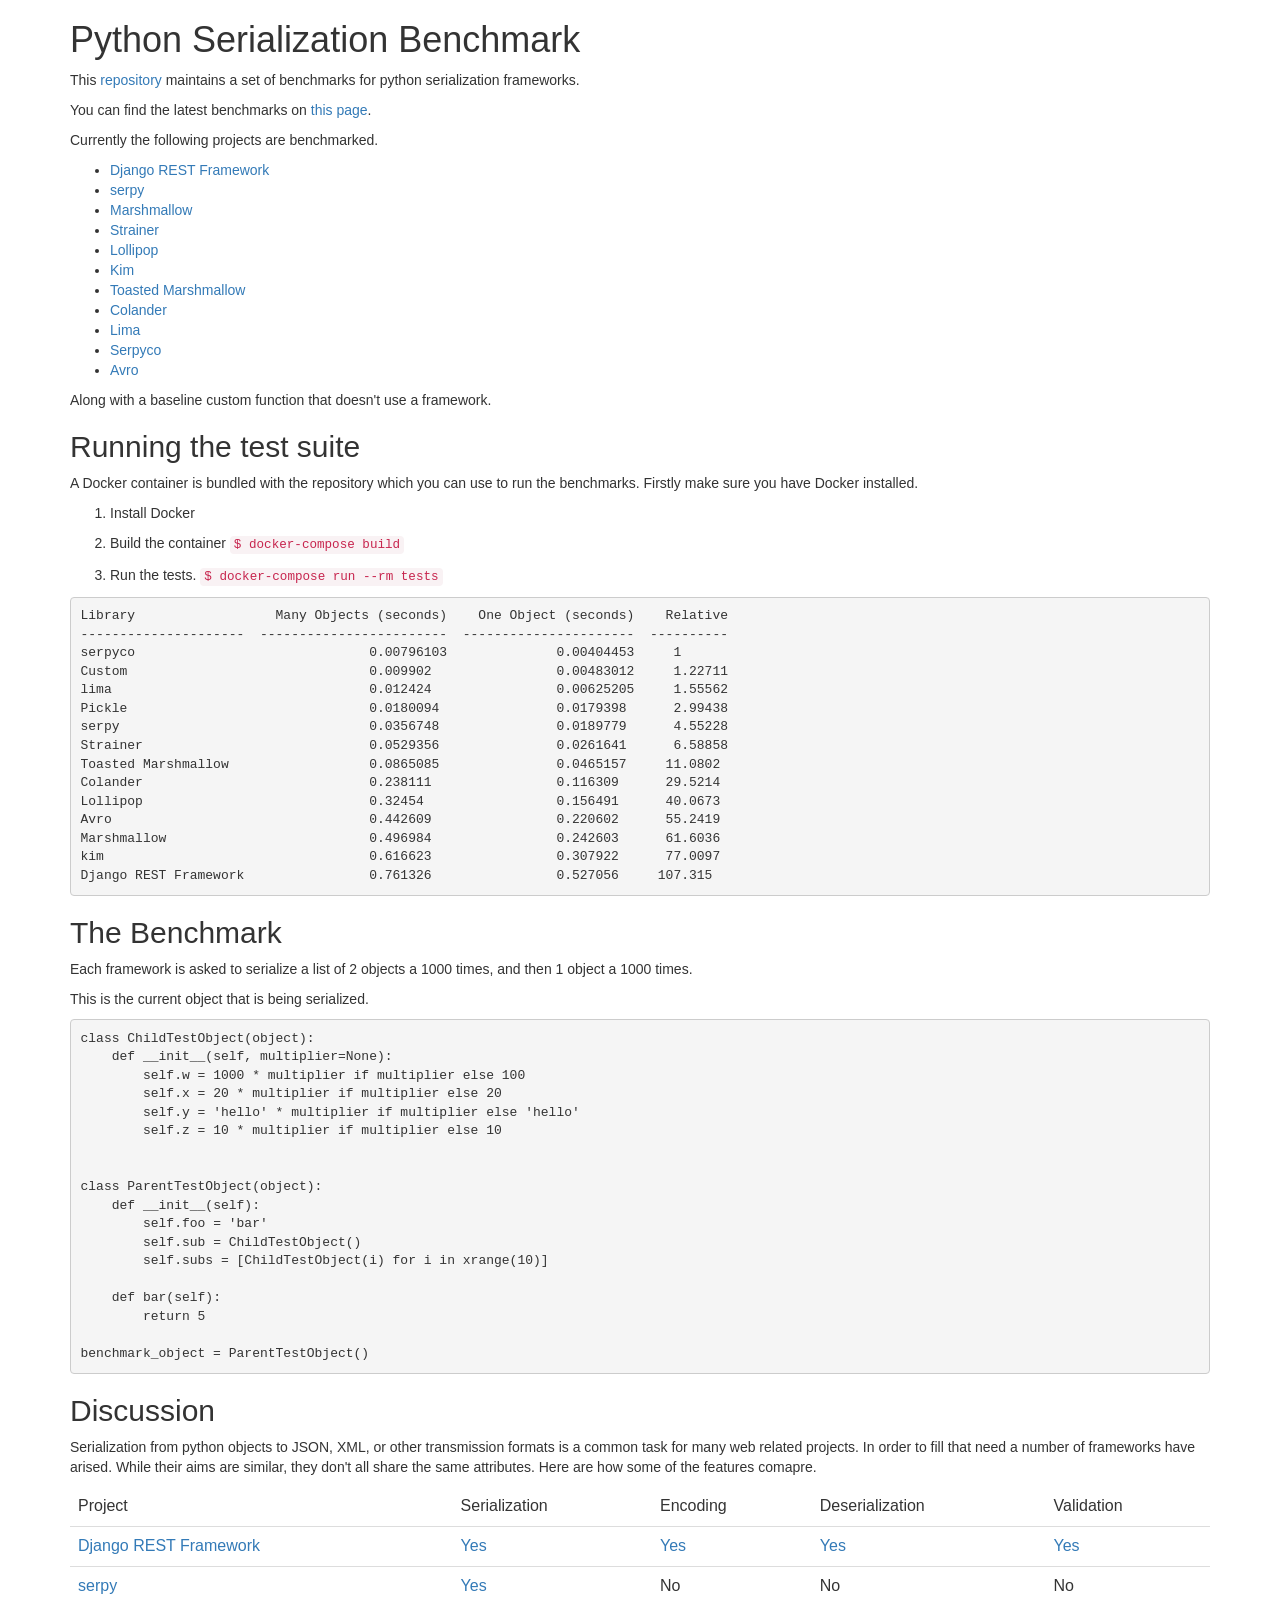
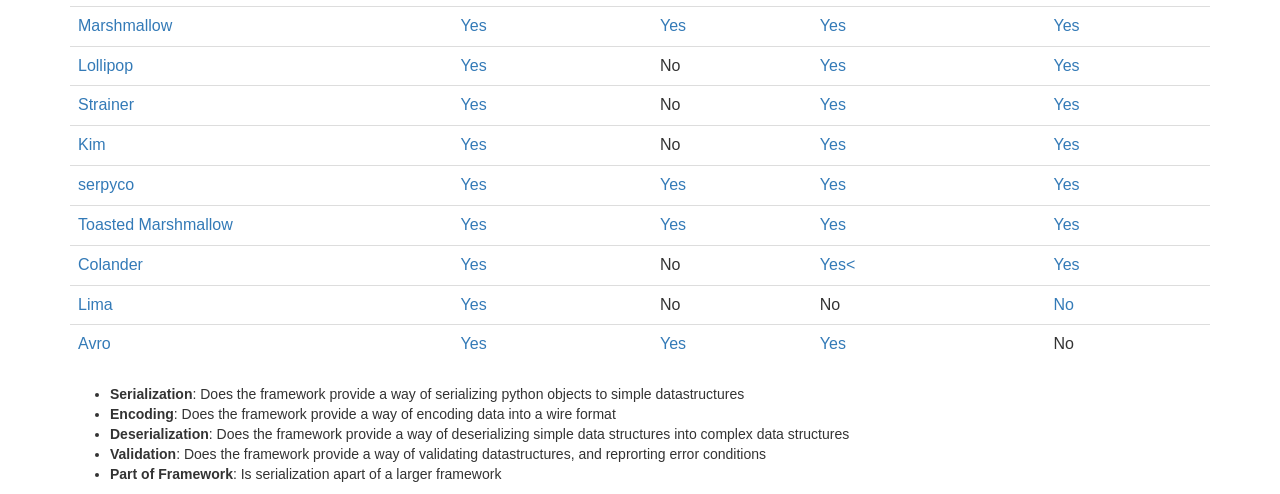
<file: index.html>
<html>
<head>
<link rel="stylesheet" type="text/css" href="https://maxcdn.bootstrapcdn.com/bootstrap/3.3.7/css/bootstrap.min.css">
</head>
<body>
<div class="container">
<h1>Python Serialization Benchmark</h1>
<p>This <a href="http://github.com/voidfiles/python-serialization-benchmark">repository</a> maintains a set of benchmarks for python serialization frameworks.</p>
<p>You can find the latest benchmarks on <a href="https://voidfiles.github.io/python-serialization-benchmark/">this page</a>.</p>
<p>Currently the following projects are benchmarked.</p>
<ul>
<li><a href="http://www.django-rest-framework.org/">Django REST Framework</a></li>
<li><a href="http://serpy.readthedocs.io/">serpy</a></li>
<li><a href="https://marshmallow.readthedocs.io/en/latest/">Marshmallow</a></li>
<li><a href="https://github.com/voidfiles/strainer">Strainer</a></li>
<li><a href="http://lollipop.readthedocs.io/en/latest/">Lollipop</a></li>
<li><a href="http://kim.readthedocs.io/en/latest/">Kim</a></li>
<li><a href="https://github.com/lyft/toasted-marshmallow">Toasted Marshmallow</a></li>
<li><a href="https://docs.pylonsproject.org/projects/colander/en/latest/">Colander</a></li>
<li><a href="https://github.com/b6d/lima/">Lima</a></li>
<li><a href="https://gitlab.com/sgrignard/serpyco">Serpyco</a></li>
<li><a href="https://avro.apache.org/">Avro</a></li>
</ul>
<p>Along with a baseline custom function that doesn't use a framework.</p>
<h2>Running the test suite</h2>
<p>A Docker container is bundled with the repository which you can use to run the benchmarks. Firstly make sure you have Docker installed.</p>
<ol>
<li>
<p>Install Docker</p>
</li>
<li>
<p>Build the container <code>$ docker-compose build</code></p>
</li>
<li>
<p>Run the tests. <code>$ docker-compose run --rm tests</code></p>
</li>
</ol>
<pre><code>Library                  Many Objects (seconds)    One Object (seconds)    Relative
---------------------  ------------------------  ----------------------  ----------
serpyco                              0.00796103              0.00404453     1
Custom                               0.009902                0.00483012     1.22711
lima                                 0.012424                0.00625205     1.55562
Pickle                               0.0180094               0.0179398      2.99438
serpy                                0.0356748               0.0189779      4.55228
Strainer                             0.0529356               0.0261641      6.58858
Toasted Marshmallow                  0.0865085               0.0465157     11.0802
Colander                             0.238111                0.116309      29.5214
Lollipop                             0.32454                 0.156491      40.0673
Avro                                 0.442609                0.220602      55.2419
Marshmallow                          0.496984                0.242603      61.6036
kim                                  0.616623                0.307922      77.0097
Django REST Framework                0.761326                0.527056     107.315
</code></pre>
<h2>The Benchmark</h2>
<p>Each framework is asked to serialize a list of 2 objects a 1000 times, and then 1 object a 1000 times.</p>
<p>This is the current object that is being serialized.</p>
<pre><code class="language-python">class ChildTestObject(object):
    def __init__(self, multiplier=None):
        self.w = 1000 * multiplier if multiplier else 100
        self.x = 20 * multiplier if multiplier else 20
        self.y = 'hello' * multiplier if multiplier else 'hello'
        self.z = 10 * multiplier if multiplier else 10


class ParentTestObject(object):
    def __init__(self):
        self.foo = 'bar'
        self.sub = ChildTestObject()
        self.subs = [ChildTestObject(i) for i in xrange(10)]

    def bar(self):
        return 5

benchmark_object = ParentTestObject()
</code></pre>
<h2>Discussion</h2>
<p>Serialization from python objects to JSON, XML, or other transmission formats is a common task for many web related projects. In order to fill that need a number of frameworks have arised. While their aims are similar, they don't all share the same attributes. Here are how some of the features comapre.</p>
<table class="table">
  <thead>
    <tr>
        <td>Project</td>
        <td>Serialization</td>
        <td>Encoding</td>
        <td>Deserialization</td>
        <td>Validation</td>
    </tr>
  </thead>
  <tbody>
    <tr>
      <td><a href="http://www.django-rest-framework.org/">Django REST Framework</a></td>
      <td><a href="http://www.django-rest-framework.org/api-guide/serializers/">Yes</a></td>
      <td><a href="http://www.django-rest-framework.org/api-guide/renderers/">Yes</a></td>
      <td><a href="http://www.django-rest-framework.org/api-guide/validators/">Yes</a></td>
      <td><a href="http://www.django-rest-framework.org/api-guide/validators/">Yes</a></td>
    </tr>
    <tr>
      <td><a href="http://serpy.readthedocs.io/">serpy</a></td>
      <td><a href="http://serpy.readthedocs.io/en/latest/#examples">Yes</a></td>
      <td>No</td>
      <td>No</td>
      <td>No</td>
    </tr>
    <tr>
      <td><a href="https://marshmallow.readthedocs.io/en/latest/">Marshmallow</a></td>
      <td><a href="https://marshmallow.readthedocs.io/en/latest/quickstart.html#serializing-objects-dumping">Yes</a></td>
      <td><a href="https://marshmallow.readthedocs.io/en/latest/quickstart.html#serializing-objects-dumping">Yes</a></td>
      <td><a href="https://marshmallow.readthedocs.io/en/latest/quickstart.html#deserializing-objects-loading">Yes</a></td>
      <td><a href="https://marshmallow.readthedocs.io/en/latest/quickstart.html#validation">Yes</a></td>
    </tr>
    <tr>
      <td><a href="https://github.com/maximkulkin/lollipop">Lollipop</a></td>
      <td><a href="http://lollipop.readthedocs.io/en/latest/quickstart.html#serializing-data">Yes</a></td>
      <td>No</td>
      <td><a href="http://lollipop.readthedocs.io/en/latest/quickstart.html#deserializing-data">Yes</a></td>
      <td><a href="http://lollipop.readthedocs.io/en/latest/quickstart.html#validation">Yes</a></td>
    </tr>
    <tr>
      <td><a href="https://github.com/voidfiles/strainer">Strainer</a></td>
      <td><a href="https://github.com/voidfiles/strainer#serialization-example">Yes</a></td>
      <td>No</td>
      <td><a href="https://github.com/voidfiles/strainer#validation">Yes</a></td>
      <td><a href="https://github.com/voidfiles/strainer#validation">Yes</a></td>
    </tr>
    <tr>
      <td><a href="http://kim.readthedocs.io/en/latest/">Kim</a></td>
      <td><a href="http://kim.readthedocs.io/en/latest/user/quickstart.html#serializing-data">Yes</a></td>
      <td>No</td>
      <td><a href="http://kim.readthedocs.io/en/latest/user/quickstart.html#marshaling-data">Yes</a></td>
      <td><a href="http://kim.readthedocs.io/en/latest/user/quickstart.html#handling-validation-errors">Yes</a></td>
    </tr>
    <tr>
      <td><a href="https://gitlab.com/sgrignard/serpyco">serpyco</a></td>
      <td><a href="https://sgrignard.gitlab.io/serpyco/docs/getting_started.html#serialize-dataclasses-instances">Yes</a></td>
      <td><a href="https://sgrignard.gitlab.io/serpyco/docs/getting_started.html#dump-and-load-to-from-json">Yes</a></td>
      <td><a href="https://sgrignard.gitlab.io/serpyco/docs/api.html#serpyco.Serializer.load">Yes</a></td>
      <td><a href="https://sgrignard.gitlab.io/serpyco/docs/getting_started.html#validate-data">Yes</a></td>
    </tr>
    <tr>
      <td><a href="https://github.com/lyft/toasted-marshmallow">Toasted Marshmallow</a></td>
      <td><a href="https://marshmallow.readthedocs.io/en/latest/quickstart.html#serializing-objects-dumping">Yes</a></td>
      <td><a href="https://marshmallow.readthedocs.io/en/latest/quickstart.html#serializing-objects-dumping">Yes</a></td>
      <td><a href="https://marshmallow.readthedocs.io/en/latest/quickstart.html#deserializing-objects-loading">Yes</a></td>
      <td><a href="https://marshmallow.readthedocs.io/en/latest/quickstart.html#validation">Yes</a></td>
    </tr>
    <tr>
      <td><a href="https://docs.pylonsproject.org/projects/colander/en/latest/">Colander</a></td>
      <td><a href="https://docs.pylonsproject.org/projects/colander/en/latest/basics.html#serialization">Yes</a></td>
      <td>No</td>
      <td><a href="https://docs.pylonsproject.org/projects/colander/en/latest/basics.html#deserialization">Yes<<a></td>
      <td><a href="https://docs.pylonsproject.org/projects/colander/en/latest/basics.html#defining-a-colander-schema">Yes</a></td>
    </tr>
    <tr>
      <td><a href="https://lima.readthedocs.io/en/latest/index.html">Lima</a></td>
      <td><a href="https://lima.readthedocs.io/en/latest/index.html">Yes</a></td>
      <td>No</td>
      <td>No</td>
      <td><a ref="https://lima.readthedocs.io/en/latest/fields.html#data-validation">No</a></td>
    </tr>
    <tr>
      <td><a href="http://avro.apache.org/docs/current/gettingstartedpython.html">Avro</a></td>
      <td><a href="http://avro.apache.org/docs/current/gettingstartedpython.html">Yes</a></td>
      <td><a href="http://avro.apache.org/docs/current/gettingstartedpython.html">Yes</a></td>
      <td><a href="http://avro.apache.org/docs/current/gettingstartedpython.html">Yes</a></td>
      <td>No</td>
    </tr>
  </tbody>
</table>

<ul>
<li><strong>Serialization</strong>: Does the framework provide a way of serializing python objects to simple datastructures</li>
<li><strong>Encoding</strong>: Does the framework provide a way of encoding data into a wire format</li>
<li><strong>Deserialization</strong>: Does the framework provide a way of deserializing simple data structures into complex data structures</li>
<li><strong>Validation</strong>: Does the framework provide a way of validating datastructures, and reprorting error conditions</li>
<li><strong>Part of Framework</strong>: Is serialization apart of a larger framework</li>
</ul></div>
</body>
</html>
</file>
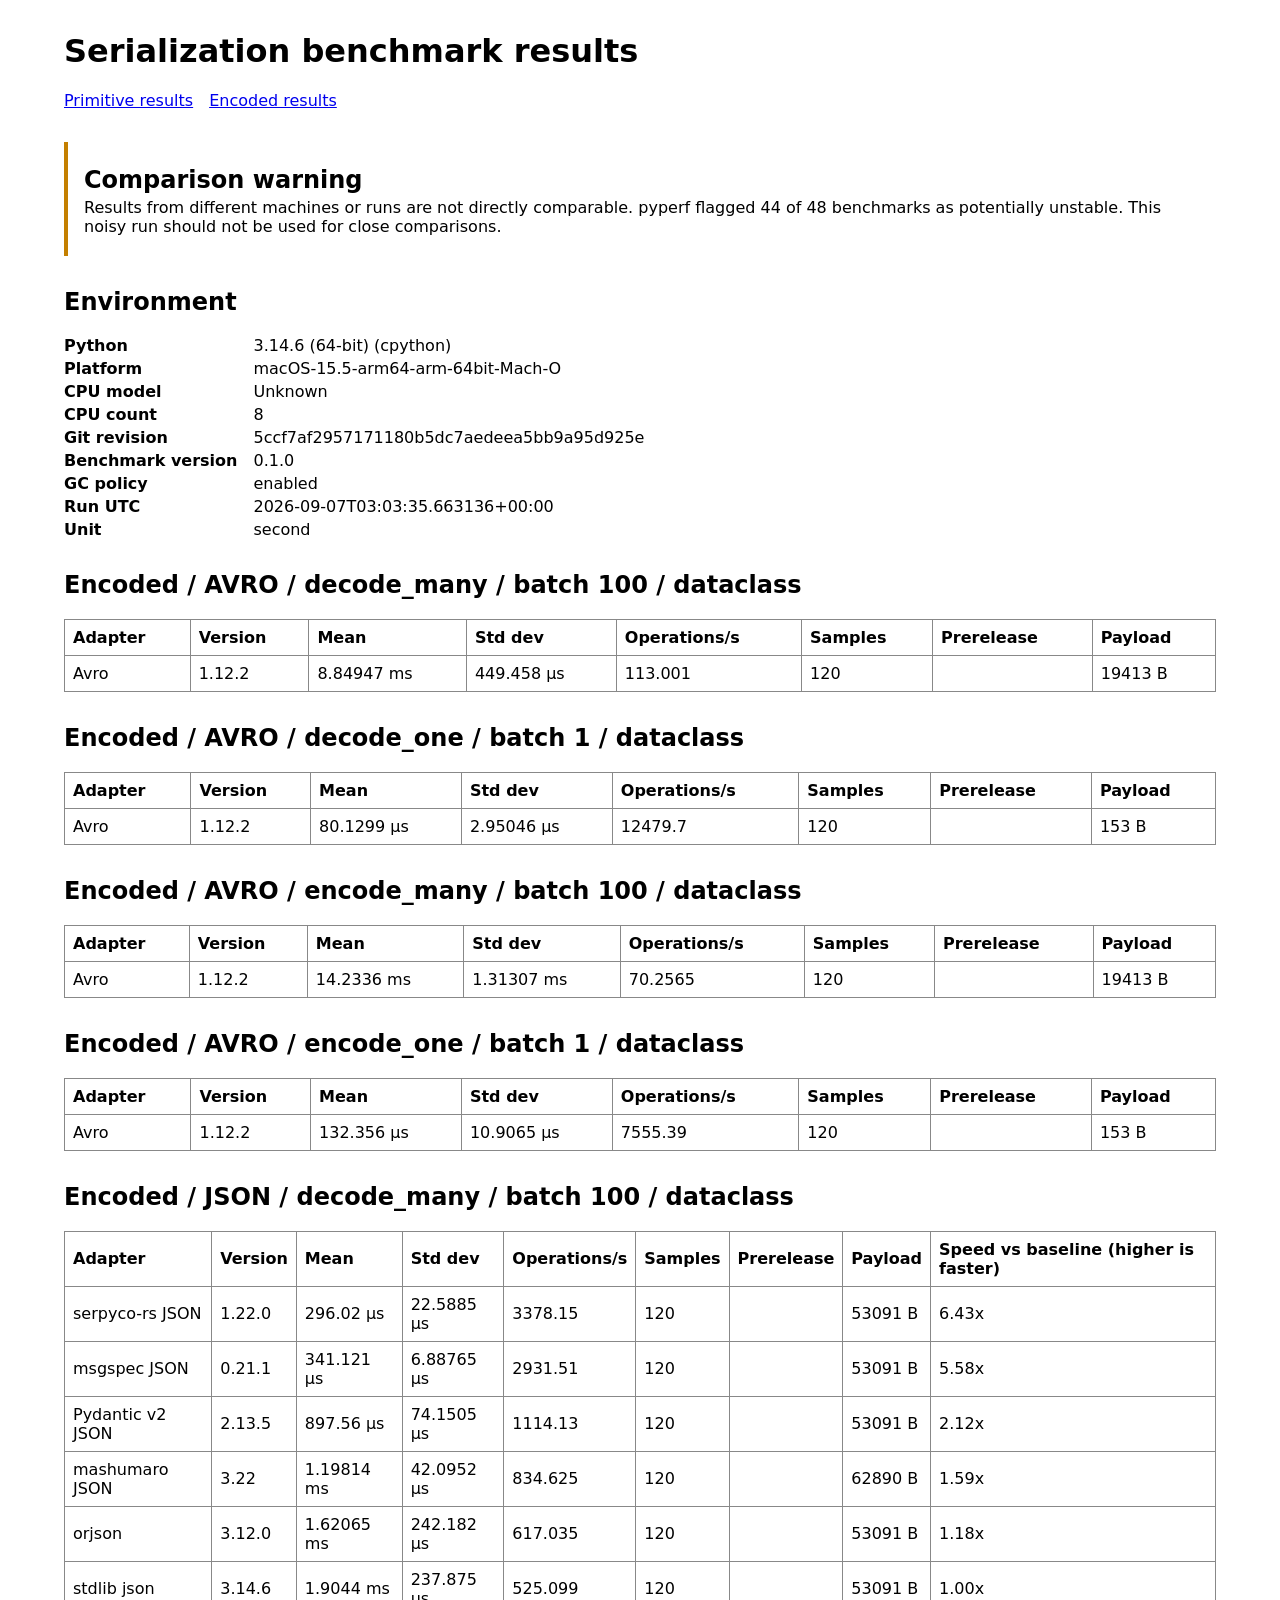
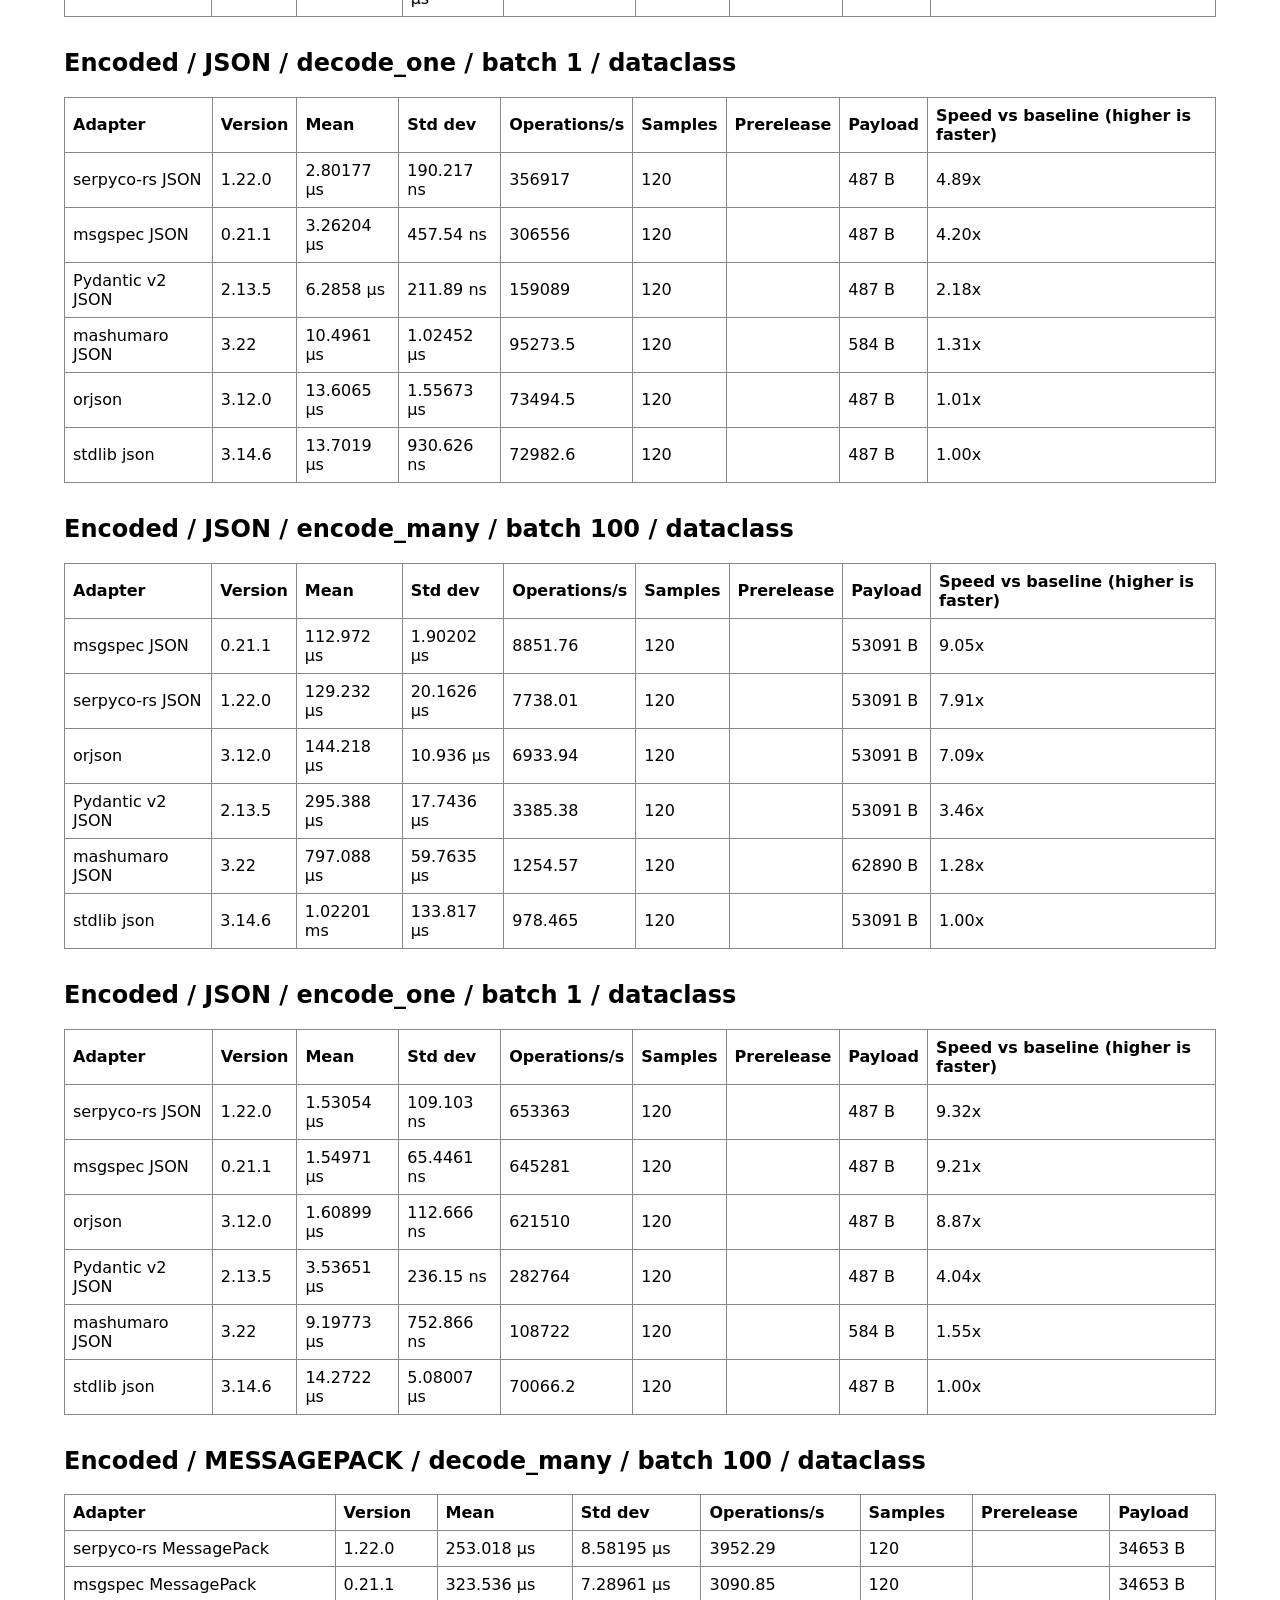
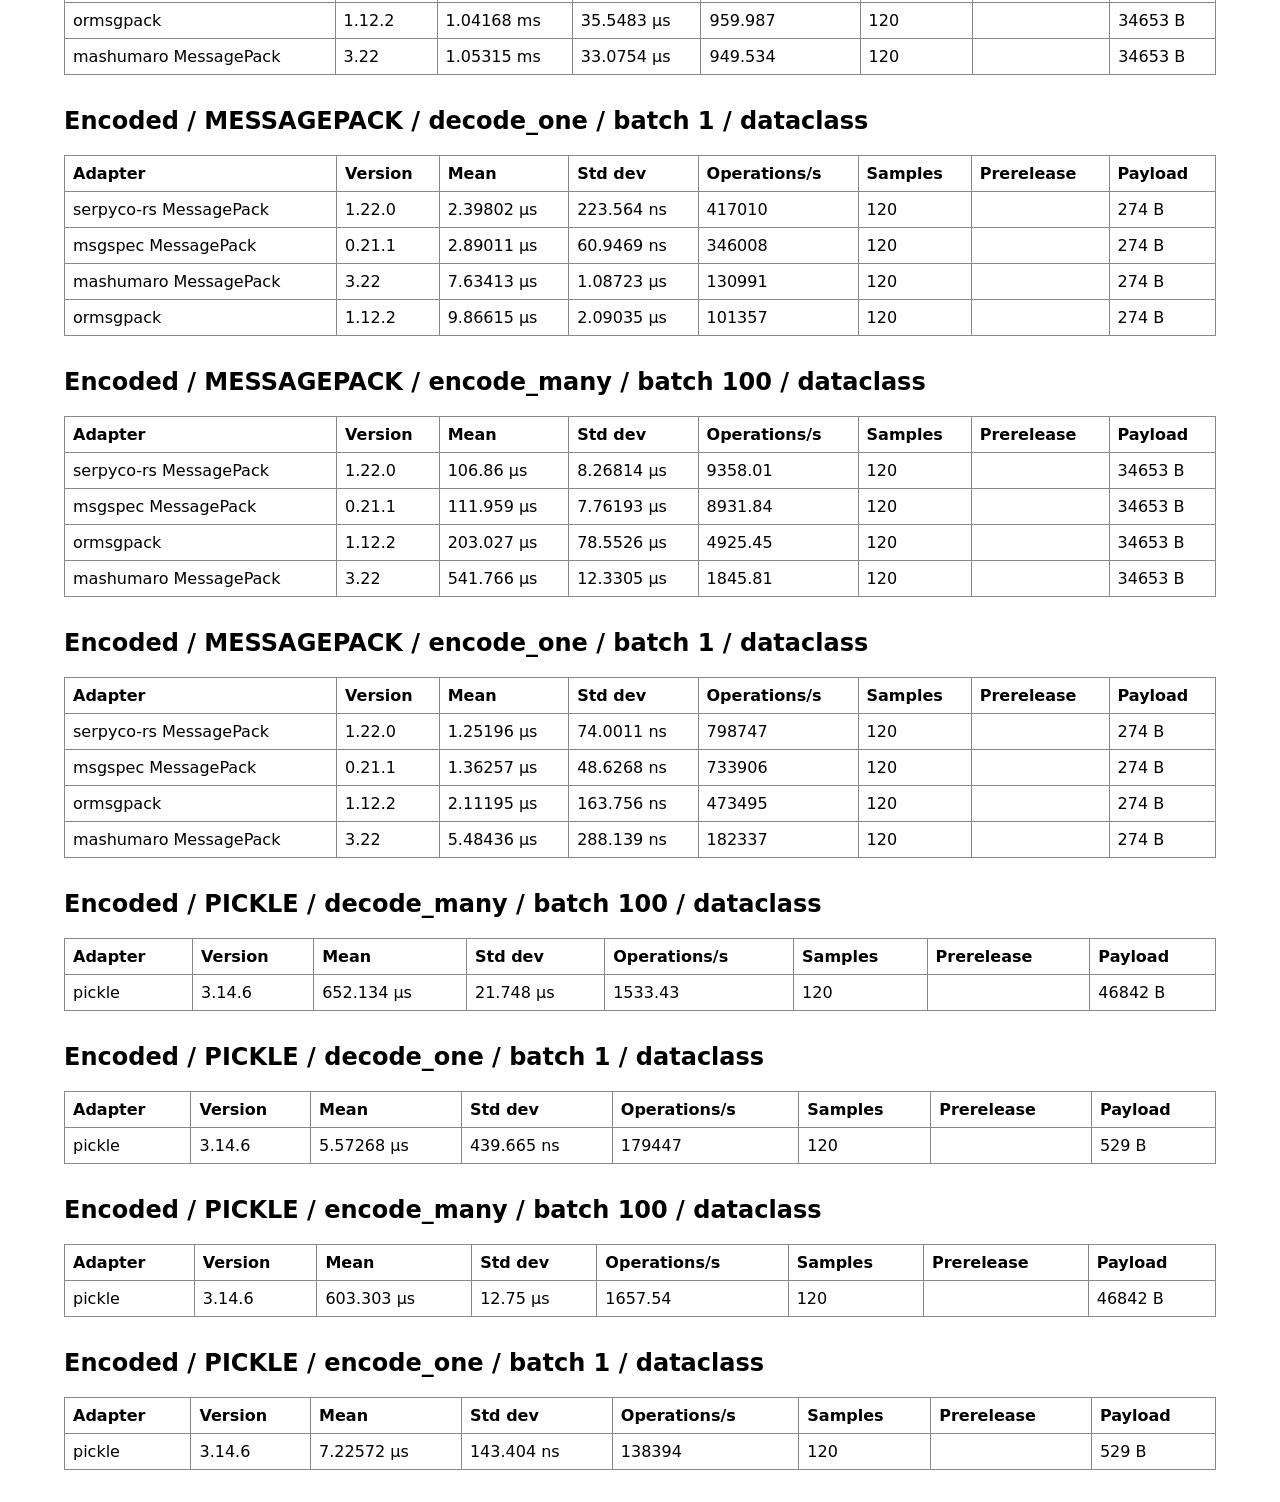
<file: results/reports/2026-09-06-cpython-3.14-encoded.html>
<!doctype html>
<html lang="en">
<head>
<meta charset="utf-8">
<meta name="viewport" content="width=device-width, initial-scale=1">
<title>Serialization benchmark results</title>
<style>:root { color-scheme: light dark; font-family: system-ui, sans-serif; }
body { margin: 2rem; }
main { margin: auto; max-width: 72rem; }
nav { display: flex; gap: 1rem; margin-block: 1rem 2rem; }
.warning { border-left: 0.3rem solid #c47f00; margin: 1.5rem 0; padding: 0.25rem 1rem; }
.warning h2 { margin-bottom: 0.25rem; }
.warning p { margin-top: 0; }
dl { display: grid; gap: 0.25rem 1rem; grid-template-columns: max-content 1fr; }
dt { font-weight: 700; }
dd { margin: 0; }
section { margin-block: 2rem; }
table { border-collapse: collapse; width: 100%; }
th, td { border: 1px solid #888; padding: 0.5rem; text-align: left; }
th { font-weight: 700; }
</style>
</head>
<body>
<main>
<h1>Serialization benchmark results</h1>
<nav aria-label="Benchmark reports"><a href="2026-09-06-cpython-3.14-primitive.html">Primitive results</a> <a href="2026-09-06-cpython-3.14-encoded.html">Encoded results</a></nav>
<aside class="warning" role="note"><h2>Comparison warning</h2><p>Results from different machines or runs are not directly comparable. pyperf flagged 44 of 48 benchmarks as potentially unstable. This noisy run should not be used for close comparisons.</p></aside>
<section><h2>Environment</h2><dl><dt>Python</dt><dd>3.14.6 (64-bit) (cpython)</dd>
<dt>Platform</dt><dd>macOS-15.5-arm64-arm-64bit-Mach-O</dd>
<dt>CPU model</dt><dd>Unknown</dd>
<dt>CPU count</dt><dd>8</dd>
<dt>Git revision</dt><dd>5ccf7af2957171180b5dc7aedeea5bb9a95d925e</dd>
<dt>Benchmark version</dt><dd>0.1.0</dd>
<dt>GC policy</dt><dd>enabled</dd>
<dt>Run UTC</dt><dd>2026-09-07T03:03:35.663136+00:00</dd>
<dt>Unit</dt><dd>second</dd></dl></section>
<section><h2>Encoded / AVRO / decode_many / batch 100 / dataclass</h2><table><thead><tr><th scope="col">Adapter</th><th scope="col">Version</th><th scope="col">Mean</th><th scope="col">Std dev</th><th scope="col">Operations/s</th><th scope="col">Samples</th><th scope="col">Prerelease</th><th scope="col">Payload</th></tr></thead><tbody><tr><td>Avro</td><td>1.12.2</td><td>8.84947 ms</td><td>449.458 µs</td><td>113.001</td><td>120</td><td></td><td>19413 B</td></tr></tbody></table></section>
<section><h2>Encoded / AVRO / decode_one / batch 1 / dataclass</h2><table><thead><tr><th scope="col">Adapter</th><th scope="col">Version</th><th scope="col">Mean</th><th scope="col">Std dev</th><th scope="col">Operations/s</th><th scope="col">Samples</th><th scope="col">Prerelease</th><th scope="col">Payload</th></tr></thead><tbody><tr><td>Avro</td><td>1.12.2</td><td>80.1299 µs</td><td>2.95046 µs</td><td>12479.7</td><td>120</td><td></td><td>153 B</td></tr></tbody></table></section>
<section><h2>Encoded / AVRO / encode_many / batch 100 / dataclass</h2><table><thead><tr><th scope="col">Adapter</th><th scope="col">Version</th><th scope="col">Mean</th><th scope="col">Std dev</th><th scope="col">Operations/s</th><th scope="col">Samples</th><th scope="col">Prerelease</th><th scope="col">Payload</th></tr></thead><tbody><tr><td>Avro</td><td>1.12.2</td><td>14.2336 ms</td><td>1.31307 ms</td><td>70.2565</td><td>120</td><td></td><td>19413 B</td></tr></tbody></table></section>
<section><h2>Encoded / AVRO / encode_one / batch 1 / dataclass</h2><table><thead><tr><th scope="col">Adapter</th><th scope="col">Version</th><th scope="col">Mean</th><th scope="col">Std dev</th><th scope="col">Operations/s</th><th scope="col">Samples</th><th scope="col">Prerelease</th><th scope="col">Payload</th></tr></thead><tbody><tr><td>Avro</td><td>1.12.2</td><td>132.356 µs</td><td>10.9065 µs</td><td>7555.39</td><td>120</td><td></td><td>153 B</td></tr></tbody></table></section>
<section><h2>Encoded / JSON / decode_many / batch 100 / dataclass</h2><table><thead><tr><th scope="col">Adapter</th><th scope="col">Version</th><th scope="col">Mean</th><th scope="col">Std dev</th><th scope="col">Operations/s</th><th scope="col">Samples</th><th scope="col">Prerelease</th><th scope="col">Payload</th><th scope="col">Speed vs baseline (higher is faster)</th></tr></thead><tbody><tr><td>serpyco-rs JSON</td><td>1.22.0</td><td>296.02 µs</td><td>22.5885 µs</td><td>3378.15</td><td>120</td><td></td><td>53091 B</td><td>6.43x</td></tr>
<tr><td>msgspec JSON</td><td>0.21.1</td><td>341.121 µs</td><td>6.88765 µs</td><td>2931.51</td><td>120</td><td></td><td>53091 B</td><td>5.58x</td></tr>
<tr><td>Pydantic v2 JSON</td><td>2.13.5</td><td>897.56 µs</td><td>74.1505 µs</td><td>1114.13</td><td>120</td><td></td><td>53091 B</td><td>2.12x</td></tr>
<tr><td>mashumaro JSON</td><td>3.22</td><td>1.19814 ms</td><td>42.0952 µs</td><td>834.625</td><td>120</td><td></td><td>62890 B</td><td>1.59x</td></tr>
<tr><td>orjson</td><td>3.12.0</td><td>1.62065 ms</td><td>242.182 µs</td><td>617.035</td><td>120</td><td></td><td>53091 B</td><td>1.18x</td></tr>
<tr><td>stdlib json</td><td>3.14.6</td><td>1.9044 ms</td><td>237.875 µs</td><td>525.099</td><td>120</td><td></td><td>53091 B</td><td>1.00x</td></tr></tbody></table></section>
<section><h2>Encoded / JSON / decode_one / batch 1 / dataclass</h2><table><thead><tr><th scope="col">Adapter</th><th scope="col">Version</th><th scope="col">Mean</th><th scope="col">Std dev</th><th scope="col">Operations/s</th><th scope="col">Samples</th><th scope="col">Prerelease</th><th scope="col">Payload</th><th scope="col">Speed vs baseline (higher is faster)</th></tr></thead><tbody><tr><td>serpyco-rs JSON</td><td>1.22.0</td><td>2.80177 µs</td><td>190.217 ns</td><td>356917</td><td>120</td><td></td><td>487 B</td><td>4.89x</td></tr>
<tr><td>msgspec JSON</td><td>0.21.1</td><td>3.26204 µs</td><td>457.54 ns</td><td>306556</td><td>120</td><td></td><td>487 B</td><td>4.20x</td></tr>
<tr><td>Pydantic v2 JSON</td><td>2.13.5</td><td>6.2858 µs</td><td>211.89 ns</td><td>159089</td><td>120</td><td></td><td>487 B</td><td>2.18x</td></tr>
<tr><td>mashumaro JSON</td><td>3.22</td><td>10.4961 µs</td><td>1.02452 µs</td><td>95273.5</td><td>120</td><td></td><td>584 B</td><td>1.31x</td></tr>
<tr><td>orjson</td><td>3.12.0</td><td>13.6065 µs</td><td>1.55673 µs</td><td>73494.5</td><td>120</td><td></td><td>487 B</td><td>1.01x</td></tr>
<tr><td>stdlib json</td><td>3.14.6</td><td>13.7019 µs</td><td>930.626 ns</td><td>72982.6</td><td>120</td><td></td><td>487 B</td><td>1.00x</td></tr></tbody></table></section>
<section><h2>Encoded / JSON / encode_many / batch 100 / dataclass</h2><table><thead><tr><th scope="col">Adapter</th><th scope="col">Version</th><th scope="col">Mean</th><th scope="col">Std dev</th><th scope="col">Operations/s</th><th scope="col">Samples</th><th scope="col">Prerelease</th><th scope="col">Payload</th><th scope="col">Speed vs baseline (higher is faster)</th></tr></thead><tbody><tr><td>msgspec JSON</td><td>0.21.1</td><td>112.972 µs</td><td>1.90202 µs</td><td>8851.76</td><td>120</td><td></td><td>53091 B</td><td>9.05x</td></tr>
<tr><td>serpyco-rs JSON</td><td>1.22.0</td><td>129.232 µs</td><td>20.1626 µs</td><td>7738.01</td><td>120</td><td></td><td>53091 B</td><td>7.91x</td></tr>
<tr><td>orjson</td><td>3.12.0</td><td>144.218 µs</td><td>10.936 µs</td><td>6933.94</td><td>120</td><td></td><td>53091 B</td><td>7.09x</td></tr>
<tr><td>Pydantic v2 JSON</td><td>2.13.5</td><td>295.388 µs</td><td>17.7436 µs</td><td>3385.38</td><td>120</td><td></td><td>53091 B</td><td>3.46x</td></tr>
<tr><td>mashumaro JSON</td><td>3.22</td><td>797.088 µs</td><td>59.7635 µs</td><td>1254.57</td><td>120</td><td></td><td>62890 B</td><td>1.28x</td></tr>
<tr><td>stdlib json</td><td>3.14.6</td><td>1.02201 ms</td><td>133.817 µs</td><td>978.465</td><td>120</td><td></td><td>53091 B</td><td>1.00x</td></tr></tbody></table></section>
<section><h2>Encoded / JSON / encode_one / batch 1 / dataclass</h2><table><thead><tr><th scope="col">Adapter</th><th scope="col">Version</th><th scope="col">Mean</th><th scope="col">Std dev</th><th scope="col">Operations/s</th><th scope="col">Samples</th><th scope="col">Prerelease</th><th scope="col">Payload</th><th scope="col">Speed vs baseline (higher is faster)</th></tr></thead><tbody><tr><td>serpyco-rs JSON</td><td>1.22.0</td><td>1.53054 µs</td><td>109.103 ns</td><td>653363</td><td>120</td><td></td><td>487 B</td><td>9.32x</td></tr>
<tr><td>msgspec JSON</td><td>0.21.1</td><td>1.54971 µs</td><td>65.4461 ns</td><td>645281</td><td>120</td><td></td><td>487 B</td><td>9.21x</td></tr>
<tr><td>orjson</td><td>3.12.0</td><td>1.60899 µs</td><td>112.666 ns</td><td>621510</td><td>120</td><td></td><td>487 B</td><td>8.87x</td></tr>
<tr><td>Pydantic v2 JSON</td><td>2.13.5</td><td>3.53651 µs</td><td>236.15 ns</td><td>282764</td><td>120</td><td></td><td>487 B</td><td>4.04x</td></tr>
<tr><td>mashumaro JSON</td><td>3.22</td><td>9.19773 µs</td><td>752.866 ns</td><td>108722</td><td>120</td><td></td><td>584 B</td><td>1.55x</td></tr>
<tr><td>stdlib json</td><td>3.14.6</td><td>14.2722 µs</td><td>5.08007 µs</td><td>70066.2</td><td>120</td><td></td><td>487 B</td><td>1.00x</td></tr></tbody></table></section>
<section><h2>Encoded / MESSAGEPACK / decode_many / batch 100 / dataclass</h2><table><thead><tr><th scope="col">Adapter</th><th scope="col">Version</th><th scope="col">Mean</th><th scope="col">Std dev</th><th scope="col">Operations/s</th><th scope="col">Samples</th><th scope="col">Prerelease</th><th scope="col">Payload</th></tr></thead><tbody><tr><td>serpyco-rs MessagePack</td><td>1.22.0</td><td>253.018 µs</td><td>8.58195 µs</td><td>3952.29</td><td>120</td><td></td><td>34653 B</td></tr>
<tr><td>msgspec MessagePack</td><td>0.21.1</td><td>323.536 µs</td><td>7.28961 µs</td><td>3090.85</td><td>120</td><td></td><td>34653 B</td></tr>
<tr><td>ormsgpack</td><td>1.12.2</td><td>1.04168 ms</td><td>35.5483 µs</td><td>959.987</td><td>120</td><td></td><td>34653 B</td></tr>
<tr><td>mashumaro MessagePack</td><td>3.22</td><td>1.05315 ms</td><td>33.0754 µs</td><td>949.534</td><td>120</td><td></td><td>34653 B</td></tr></tbody></table></section>
<section><h2>Encoded / MESSAGEPACK / decode_one / batch 1 / dataclass</h2><table><thead><tr><th scope="col">Adapter</th><th scope="col">Version</th><th scope="col">Mean</th><th scope="col">Std dev</th><th scope="col">Operations/s</th><th scope="col">Samples</th><th scope="col">Prerelease</th><th scope="col">Payload</th></tr></thead><tbody><tr><td>serpyco-rs MessagePack</td><td>1.22.0</td><td>2.39802 µs</td><td>223.564 ns</td><td>417010</td><td>120</td><td></td><td>274 B</td></tr>
<tr><td>msgspec MessagePack</td><td>0.21.1</td><td>2.89011 µs</td><td>60.9469 ns</td><td>346008</td><td>120</td><td></td><td>274 B</td></tr>
<tr><td>mashumaro MessagePack</td><td>3.22</td><td>7.63413 µs</td><td>1.08723 µs</td><td>130991</td><td>120</td><td></td><td>274 B</td></tr>
<tr><td>ormsgpack</td><td>1.12.2</td><td>9.86615 µs</td><td>2.09035 µs</td><td>101357</td><td>120</td><td></td><td>274 B</td></tr></tbody></table></section>
<section><h2>Encoded / MESSAGEPACK / encode_many / batch 100 / dataclass</h2><table><thead><tr><th scope="col">Adapter</th><th scope="col">Version</th><th scope="col">Mean</th><th scope="col">Std dev</th><th scope="col">Operations/s</th><th scope="col">Samples</th><th scope="col">Prerelease</th><th scope="col">Payload</th></tr></thead><tbody><tr><td>serpyco-rs MessagePack</td><td>1.22.0</td><td>106.86 µs</td><td>8.26814 µs</td><td>9358.01</td><td>120</td><td></td><td>34653 B</td></tr>
<tr><td>msgspec MessagePack</td><td>0.21.1</td><td>111.959 µs</td><td>7.76193 µs</td><td>8931.84</td><td>120</td><td></td><td>34653 B</td></tr>
<tr><td>ormsgpack</td><td>1.12.2</td><td>203.027 µs</td><td>78.5526 µs</td><td>4925.45</td><td>120</td><td></td><td>34653 B</td></tr>
<tr><td>mashumaro MessagePack</td><td>3.22</td><td>541.766 µs</td><td>12.3305 µs</td><td>1845.81</td><td>120</td><td></td><td>34653 B</td></tr></tbody></table></section>
<section><h2>Encoded / MESSAGEPACK / encode_one / batch 1 / dataclass</h2><table><thead><tr><th scope="col">Adapter</th><th scope="col">Version</th><th scope="col">Mean</th><th scope="col">Std dev</th><th scope="col">Operations/s</th><th scope="col">Samples</th><th scope="col">Prerelease</th><th scope="col">Payload</th></tr></thead><tbody><tr><td>serpyco-rs MessagePack</td><td>1.22.0</td><td>1.25196 µs</td><td>74.0011 ns</td><td>798747</td><td>120</td><td></td><td>274 B</td></tr>
<tr><td>msgspec MessagePack</td><td>0.21.1</td><td>1.36257 µs</td><td>48.6268 ns</td><td>733906</td><td>120</td><td></td><td>274 B</td></tr>
<tr><td>ormsgpack</td><td>1.12.2</td><td>2.11195 µs</td><td>163.756 ns</td><td>473495</td><td>120</td><td></td><td>274 B</td></tr>
<tr><td>mashumaro MessagePack</td><td>3.22</td><td>5.48436 µs</td><td>288.139 ns</td><td>182337</td><td>120</td><td></td><td>274 B</td></tr></tbody></table></section>
<section><h2>Encoded / PICKLE / decode_many / batch 100 / dataclass</h2><table><thead><tr><th scope="col">Adapter</th><th scope="col">Version</th><th scope="col">Mean</th><th scope="col">Std dev</th><th scope="col">Operations/s</th><th scope="col">Samples</th><th scope="col">Prerelease</th><th scope="col">Payload</th></tr></thead><tbody><tr><td>pickle</td><td>3.14.6</td><td>652.134 µs</td><td>21.748 µs</td><td>1533.43</td><td>120</td><td></td><td>46842 B</td></tr></tbody></table></section>
<section><h2>Encoded / PICKLE / decode_one / batch 1 / dataclass</h2><table><thead><tr><th scope="col">Adapter</th><th scope="col">Version</th><th scope="col">Mean</th><th scope="col">Std dev</th><th scope="col">Operations/s</th><th scope="col">Samples</th><th scope="col">Prerelease</th><th scope="col">Payload</th></tr></thead><tbody><tr><td>pickle</td><td>3.14.6</td><td>5.57268 µs</td><td>439.665 ns</td><td>179447</td><td>120</td><td></td><td>529 B</td></tr></tbody></table></section>
<section><h2>Encoded / PICKLE / encode_many / batch 100 / dataclass</h2><table><thead><tr><th scope="col">Adapter</th><th scope="col">Version</th><th scope="col">Mean</th><th scope="col">Std dev</th><th scope="col">Operations/s</th><th scope="col">Samples</th><th scope="col">Prerelease</th><th scope="col">Payload</th></tr></thead><tbody><tr><td>pickle</td><td>3.14.6</td><td>603.303 µs</td><td>12.75 µs</td><td>1657.54</td><td>120</td><td></td><td>46842 B</td></tr></tbody></table></section>
<section><h2>Encoded / PICKLE / encode_one / batch 1 / dataclass</h2><table><thead><tr><th scope="col">Adapter</th><th scope="col">Version</th><th scope="col">Mean</th><th scope="col">Std dev</th><th scope="col">Operations/s</th><th scope="col">Samples</th><th scope="col">Prerelease</th><th scope="col">Payload</th></tr></thead><tbody><tr><td>pickle</td><td>3.14.6</td><td>7.22572 µs</td><td>143.404 ns</td><td>138394</td><td>120</td><td></td><td>529 B</td></tr></tbody></table></section>
</main>
</body>
</html>
</file>
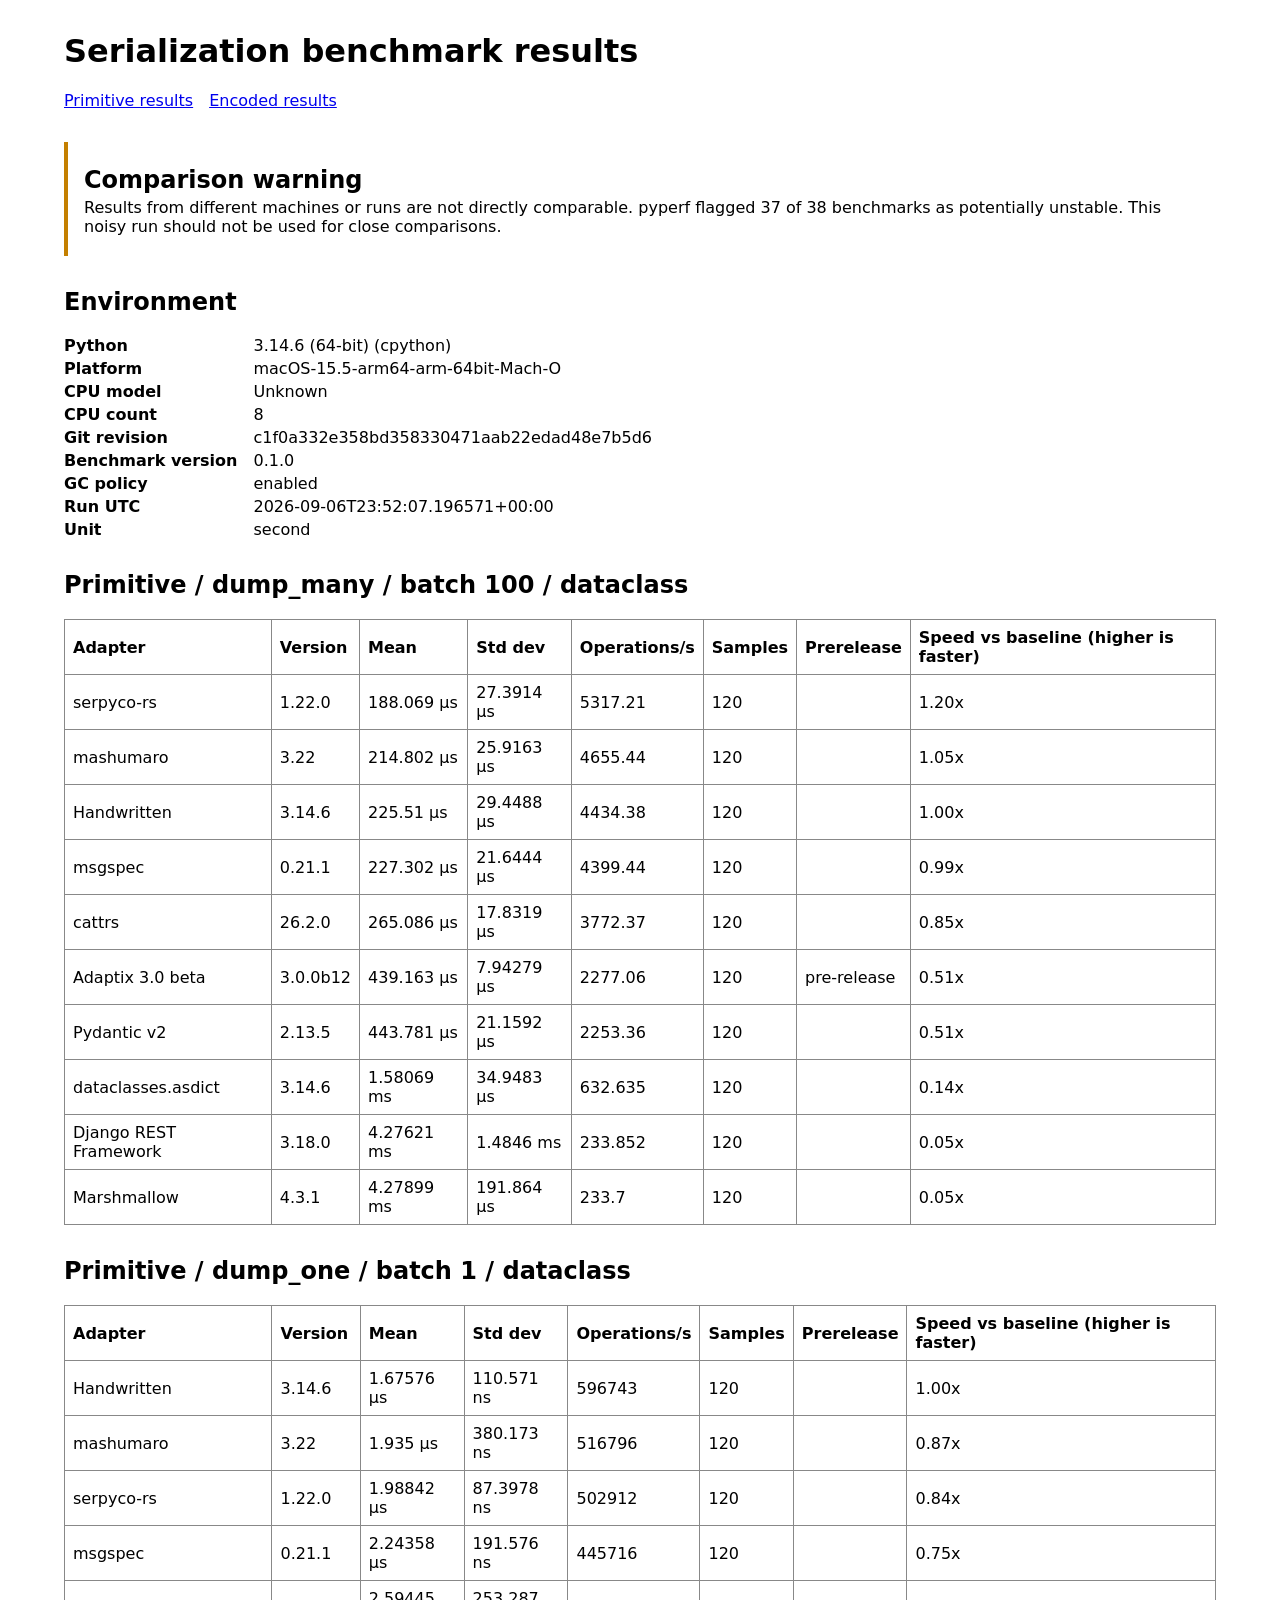
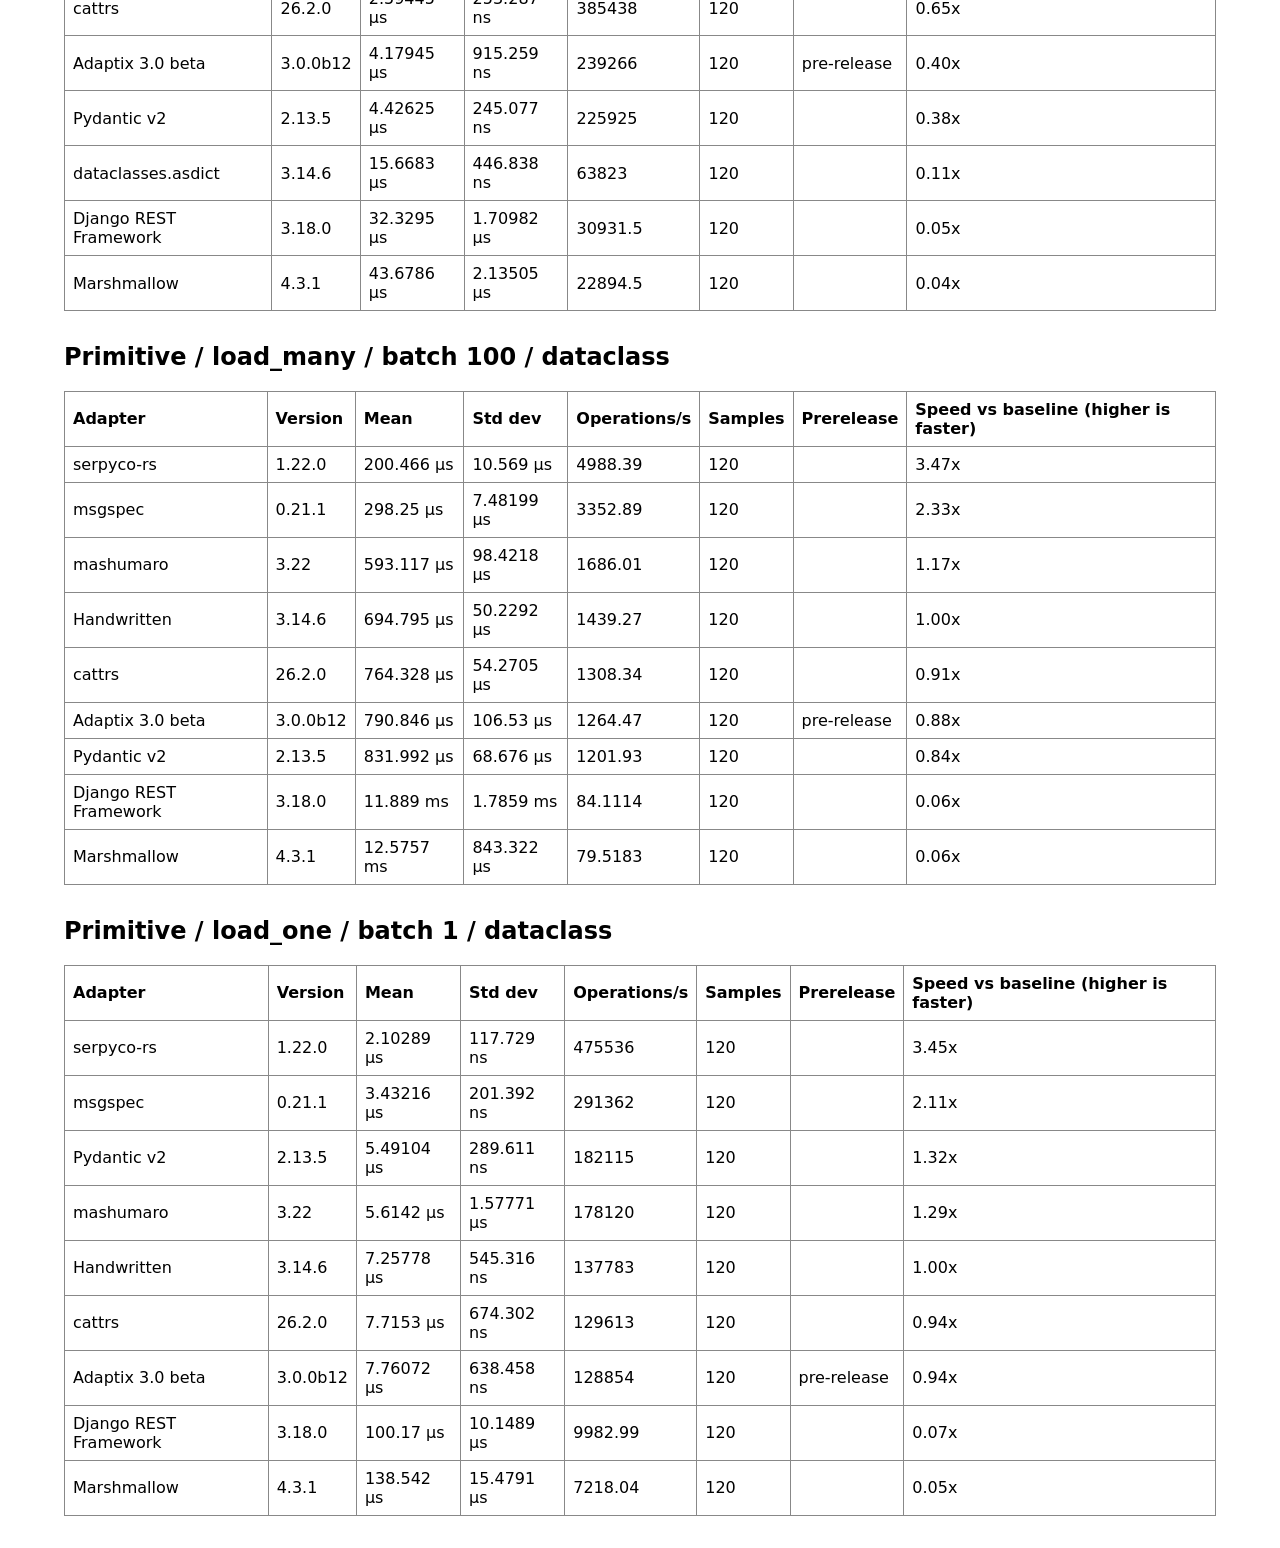
<file: results/reports/2026-09-06-cpython-3.14-primitive.html>
<!doctype html>
<html lang="en">
<head>
<meta charset="utf-8">
<meta name="viewport" content="width=device-width, initial-scale=1">
<title>Serialization benchmark results</title>
<style>:root { color-scheme: light dark; font-family: system-ui, sans-serif; }
body { margin: 2rem; }
main { margin: auto; max-width: 72rem; }
nav { display: flex; gap: 1rem; margin-block: 1rem 2rem; }
.warning { border-left: 0.3rem solid #c47f00; margin: 1.5rem 0; padding: 0.25rem 1rem; }
.warning h2 { margin-bottom: 0.25rem; }
.warning p { margin-top: 0; }
dl { display: grid; gap: 0.25rem 1rem; grid-template-columns: max-content 1fr; }
dt { font-weight: 700; }
dd { margin: 0; }
section { margin-block: 2rem; }
table { border-collapse: collapse; width: 100%; }
th, td { border: 1px solid #888; padding: 0.5rem; text-align: left; }
th { font-weight: 700; }
</style>
</head>
<body>
<main>
<h1>Serialization benchmark results</h1>
<nav aria-label="Benchmark reports"><a href="2026-09-06-cpython-3.14-primitive.html">Primitive results</a> <a href="2026-09-06-cpython-3.14-encoded.html">Encoded results</a></nav>
<aside class="warning" role="note"><h2>Comparison warning</h2><p>Results from different machines or runs are not directly comparable. pyperf flagged 37 of 38 benchmarks as potentially unstable. This noisy run should not be used for close comparisons.</p></aside>
<section><h2>Environment</h2><dl><dt>Python</dt><dd>3.14.6 (64-bit) (cpython)</dd>
<dt>Platform</dt><dd>macOS-15.5-arm64-arm-64bit-Mach-O</dd>
<dt>CPU model</dt><dd>Unknown</dd>
<dt>CPU count</dt><dd>8</dd>
<dt>Git revision</dt><dd>c1f0a332e358bd358330471aab22edad48e7b5d6</dd>
<dt>Benchmark version</dt><dd>0.1.0</dd>
<dt>GC policy</dt><dd>enabled</dd>
<dt>Run UTC</dt><dd>2026-09-06T23:52:07.196571+00:00</dd>
<dt>Unit</dt><dd>second</dd></dl></section>
<section><h2>Primitive / dump_many / batch 100 / dataclass</h2><table><thead><tr><th scope="col">Adapter</th><th scope="col">Version</th><th scope="col">Mean</th><th scope="col">Std dev</th><th scope="col">Operations/s</th><th scope="col">Samples</th><th scope="col">Prerelease</th><th scope="col">Speed vs baseline (higher is faster)</th></tr></thead><tbody><tr><td>serpyco-rs</td><td>1.22.0</td><td>188.069 µs</td><td>27.3914 µs</td><td>5317.21</td><td>120</td><td></td><td>1.20x</td></tr>
<tr><td>mashumaro</td><td>3.22</td><td>214.802 µs</td><td>25.9163 µs</td><td>4655.44</td><td>120</td><td></td><td>1.05x</td></tr>
<tr><td>Handwritten</td><td>3.14.6</td><td>225.51 µs</td><td>29.4488 µs</td><td>4434.38</td><td>120</td><td></td><td>1.00x</td></tr>
<tr><td>msgspec</td><td>0.21.1</td><td>227.302 µs</td><td>21.6444 µs</td><td>4399.44</td><td>120</td><td></td><td>0.99x</td></tr>
<tr><td>cattrs</td><td>26.2.0</td><td>265.086 µs</td><td>17.8319 µs</td><td>3772.37</td><td>120</td><td></td><td>0.85x</td></tr>
<tr><td>Adaptix 3.0 beta</td><td>3.0.0b12</td><td>439.163 µs</td><td>7.94279 µs</td><td>2277.06</td><td>120</td><td>pre-release</td><td>0.51x</td></tr>
<tr><td>Pydantic v2</td><td>2.13.5</td><td>443.781 µs</td><td>21.1592 µs</td><td>2253.36</td><td>120</td><td></td><td>0.51x</td></tr>
<tr><td>dataclasses.asdict</td><td>3.14.6</td><td>1.58069 ms</td><td>34.9483 µs</td><td>632.635</td><td>120</td><td></td><td>0.14x</td></tr>
<tr><td>Django REST Framework</td><td>3.18.0</td><td>4.27621 ms</td><td>1.4846 ms</td><td>233.852</td><td>120</td><td></td><td>0.05x</td></tr>
<tr><td>Marshmallow</td><td>4.3.1</td><td>4.27899 ms</td><td>191.864 µs</td><td>233.7</td><td>120</td><td></td><td>0.05x</td></tr></tbody></table></section>
<section><h2>Primitive / dump_one / batch 1 / dataclass</h2><table><thead><tr><th scope="col">Adapter</th><th scope="col">Version</th><th scope="col">Mean</th><th scope="col">Std dev</th><th scope="col">Operations/s</th><th scope="col">Samples</th><th scope="col">Prerelease</th><th scope="col">Speed vs baseline (higher is faster)</th></tr></thead><tbody><tr><td>Handwritten</td><td>3.14.6</td><td>1.67576 µs</td><td>110.571 ns</td><td>596743</td><td>120</td><td></td><td>1.00x</td></tr>
<tr><td>mashumaro</td><td>3.22</td><td>1.935 µs</td><td>380.173 ns</td><td>516796</td><td>120</td><td></td><td>0.87x</td></tr>
<tr><td>serpyco-rs</td><td>1.22.0</td><td>1.98842 µs</td><td>87.3978 ns</td><td>502912</td><td>120</td><td></td><td>0.84x</td></tr>
<tr><td>msgspec</td><td>0.21.1</td><td>2.24358 µs</td><td>191.576 ns</td><td>445716</td><td>120</td><td></td><td>0.75x</td></tr>
<tr><td>cattrs</td><td>26.2.0</td><td>2.59445 µs</td><td>253.287 ns</td><td>385438</td><td>120</td><td></td><td>0.65x</td></tr>
<tr><td>Adaptix 3.0 beta</td><td>3.0.0b12</td><td>4.17945 µs</td><td>915.259 ns</td><td>239266</td><td>120</td><td>pre-release</td><td>0.40x</td></tr>
<tr><td>Pydantic v2</td><td>2.13.5</td><td>4.42625 µs</td><td>245.077 ns</td><td>225925</td><td>120</td><td></td><td>0.38x</td></tr>
<tr><td>dataclasses.asdict</td><td>3.14.6</td><td>15.6683 µs</td><td>446.838 ns</td><td>63823</td><td>120</td><td></td><td>0.11x</td></tr>
<tr><td>Django REST Framework</td><td>3.18.0</td><td>32.3295 µs</td><td>1.70982 µs</td><td>30931.5</td><td>120</td><td></td><td>0.05x</td></tr>
<tr><td>Marshmallow</td><td>4.3.1</td><td>43.6786 µs</td><td>2.13505 µs</td><td>22894.5</td><td>120</td><td></td><td>0.04x</td></tr></tbody></table></section>
<section><h2>Primitive / load_many / batch 100 / dataclass</h2><table><thead><tr><th scope="col">Adapter</th><th scope="col">Version</th><th scope="col">Mean</th><th scope="col">Std dev</th><th scope="col">Operations/s</th><th scope="col">Samples</th><th scope="col">Prerelease</th><th scope="col">Speed vs baseline (higher is faster)</th></tr></thead><tbody><tr><td>serpyco-rs</td><td>1.22.0</td><td>200.466 µs</td><td>10.569 µs</td><td>4988.39</td><td>120</td><td></td><td>3.47x</td></tr>
<tr><td>msgspec</td><td>0.21.1</td><td>298.25 µs</td><td>7.48199 µs</td><td>3352.89</td><td>120</td><td></td><td>2.33x</td></tr>
<tr><td>mashumaro</td><td>3.22</td><td>593.117 µs</td><td>98.4218 µs</td><td>1686.01</td><td>120</td><td></td><td>1.17x</td></tr>
<tr><td>Handwritten</td><td>3.14.6</td><td>694.795 µs</td><td>50.2292 µs</td><td>1439.27</td><td>120</td><td></td><td>1.00x</td></tr>
<tr><td>cattrs</td><td>26.2.0</td><td>764.328 µs</td><td>54.2705 µs</td><td>1308.34</td><td>120</td><td></td><td>0.91x</td></tr>
<tr><td>Adaptix 3.0 beta</td><td>3.0.0b12</td><td>790.846 µs</td><td>106.53 µs</td><td>1264.47</td><td>120</td><td>pre-release</td><td>0.88x</td></tr>
<tr><td>Pydantic v2</td><td>2.13.5</td><td>831.992 µs</td><td>68.676 µs</td><td>1201.93</td><td>120</td><td></td><td>0.84x</td></tr>
<tr><td>Django REST Framework</td><td>3.18.0</td><td>11.889 ms</td><td>1.7859 ms</td><td>84.1114</td><td>120</td><td></td><td>0.06x</td></tr>
<tr><td>Marshmallow</td><td>4.3.1</td><td>12.5757 ms</td><td>843.322 µs</td><td>79.5183</td><td>120</td><td></td><td>0.06x</td></tr></tbody></table></section>
<section><h2>Primitive / load_one / batch 1 / dataclass</h2><table><thead><tr><th scope="col">Adapter</th><th scope="col">Version</th><th scope="col">Mean</th><th scope="col">Std dev</th><th scope="col">Operations/s</th><th scope="col">Samples</th><th scope="col">Prerelease</th><th scope="col">Speed vs baseline (higher is faster)</th></tr></thead><tbody><tr><td>serpyco-rs</td><td>1.22.0</td><td>2.10289 µs</td><td>117.729 ns</td><td>475536</td><td>120</td><td></td><td>3.45x</td></tr>
<tr><td>msgspec</td><td>0.21.1</td><td>3.43216 µs</td><td>201.392 ns</td><td>291362</td><td>120</td><td></td><td>2.11x</td></tr>
<tr><td>Pydantic v2</td><td>2.13.5</td><td>5.49104 µs</td><td>289.611 ns</td><td>182115</td><td>120</td><td></td><td>1.32x</td></tr>
<tr><td>mashumaro</td><td>3.22</td><td>5.6142 µs</td><td>1.57771 µs</td><td>178120</td><td>120</td><td></td><td>1.29x</td></tr>
<tr><td>Handwritten</td><td>3.14.6</td><td>7.25778 µs</td><td>545.316 ns</td><td>137783</td><td>120</td><td></td><td>1.00x</td></tr>
<tr><td>cattrs</td><td>26.2.0</td><td>7.7153 µs</td><td>674.302 ns</td><td>129613</td><td>120</td><td></td><td>0.94x</td></tr>
<tr><td>Adaptix 3.0 beta</td><td>3.0.0b12</td><td>7.76072 µs</td><td>638.458 ns</td><td>128854</td><td>120</td><td>pre-release</td><td>0.94x</td></tr>
<tr><td>Django REST Framework</td><td>3.18.0</td><td>100.17 µs</td><td>10.1489 µs</td><td>9982.99</td><td>120</td><td></td><td>0.07x</td></tr>
<tr><td>Marshmallow</td><td>4.3.1</td><td>138.542 µs</td><td>15.4791 µs</td><td>7218.04</td><td>120</td><td></td><td>0.05x</td></tr></tbody></table></section>
</main>
</body>
</html>
</file>
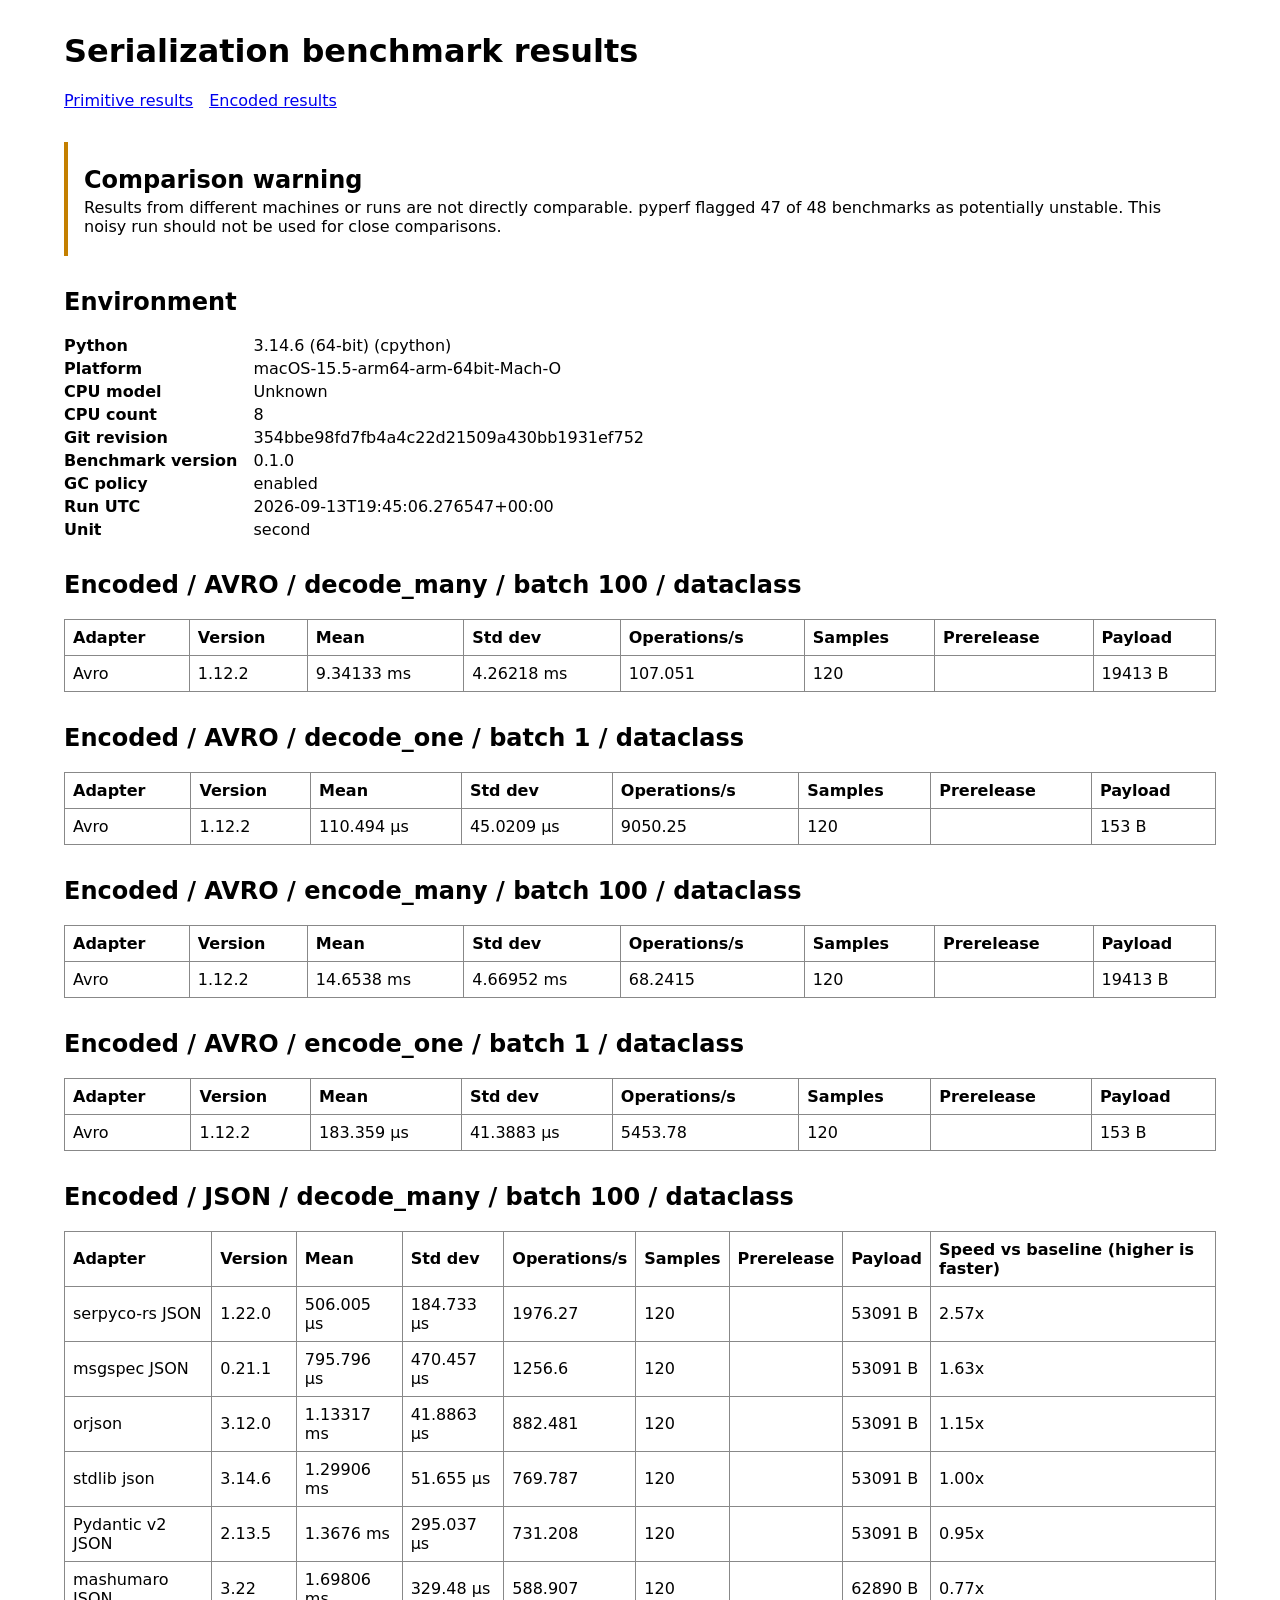
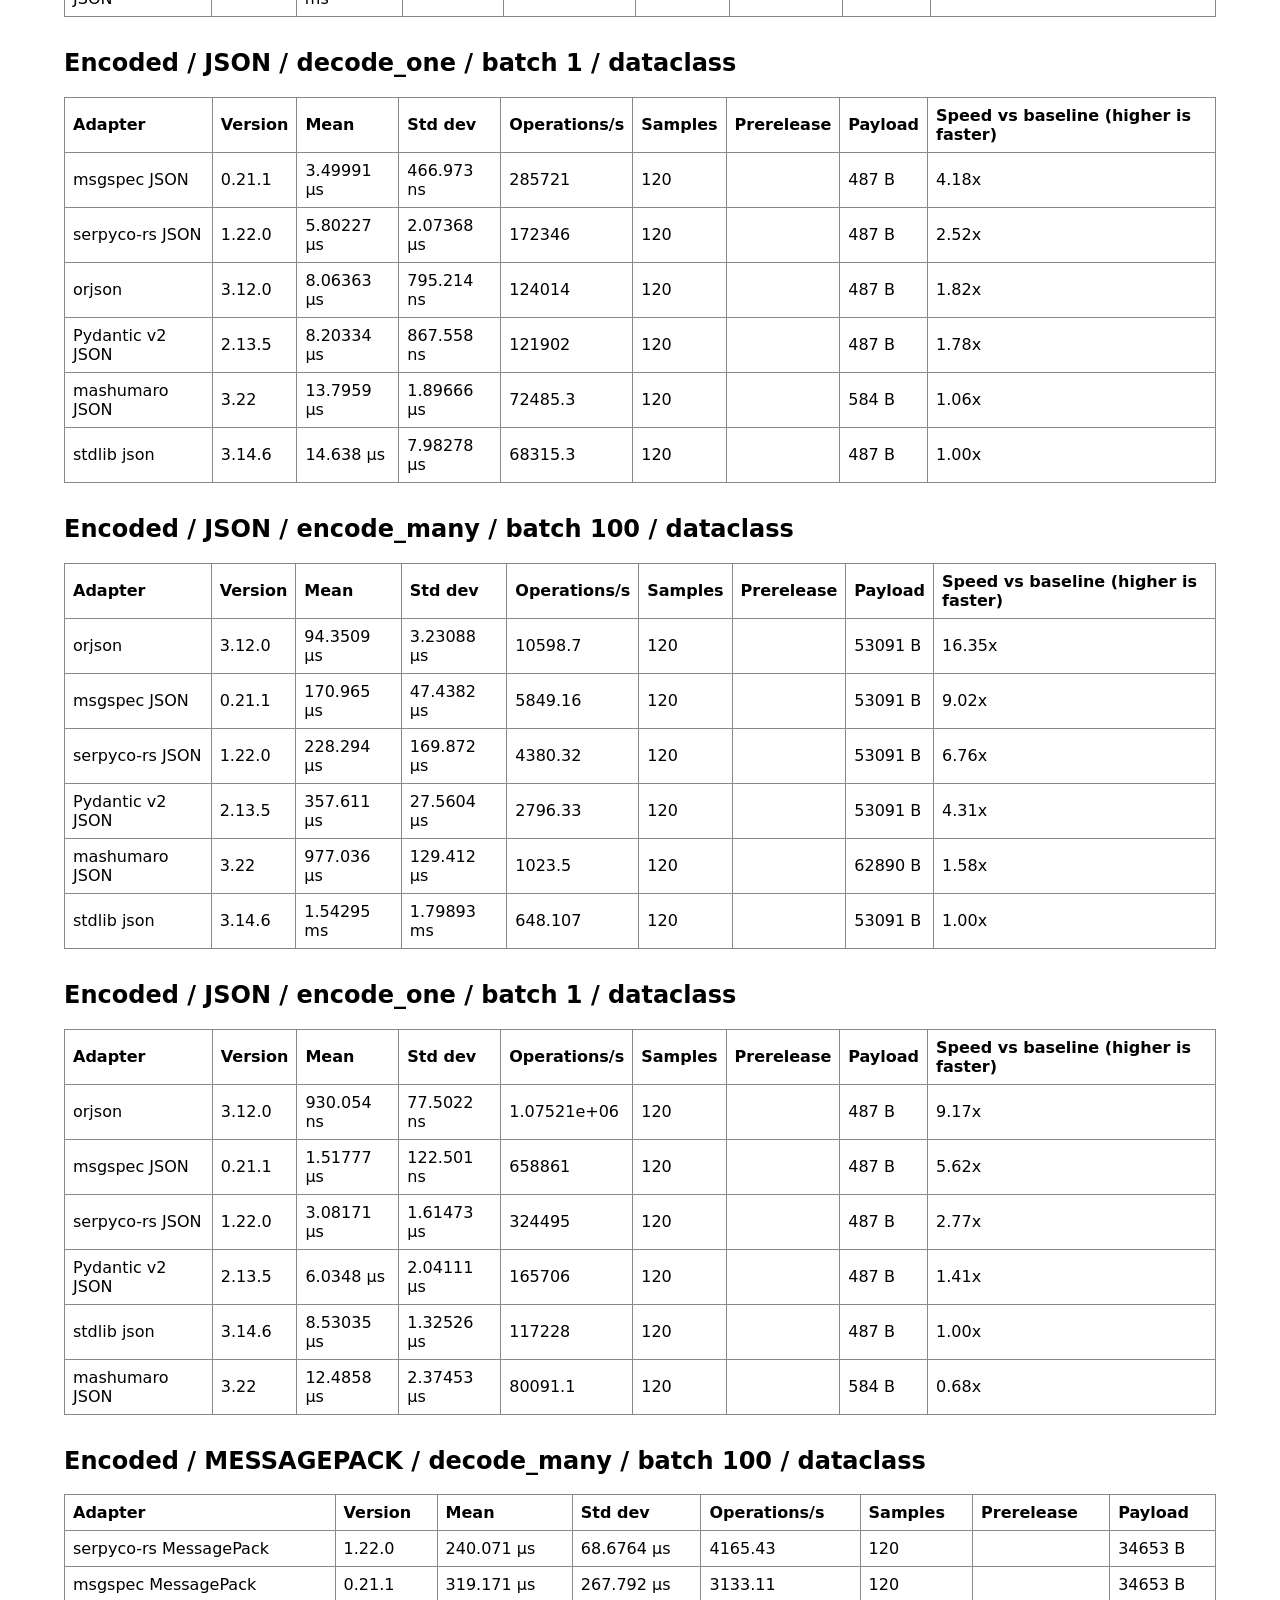
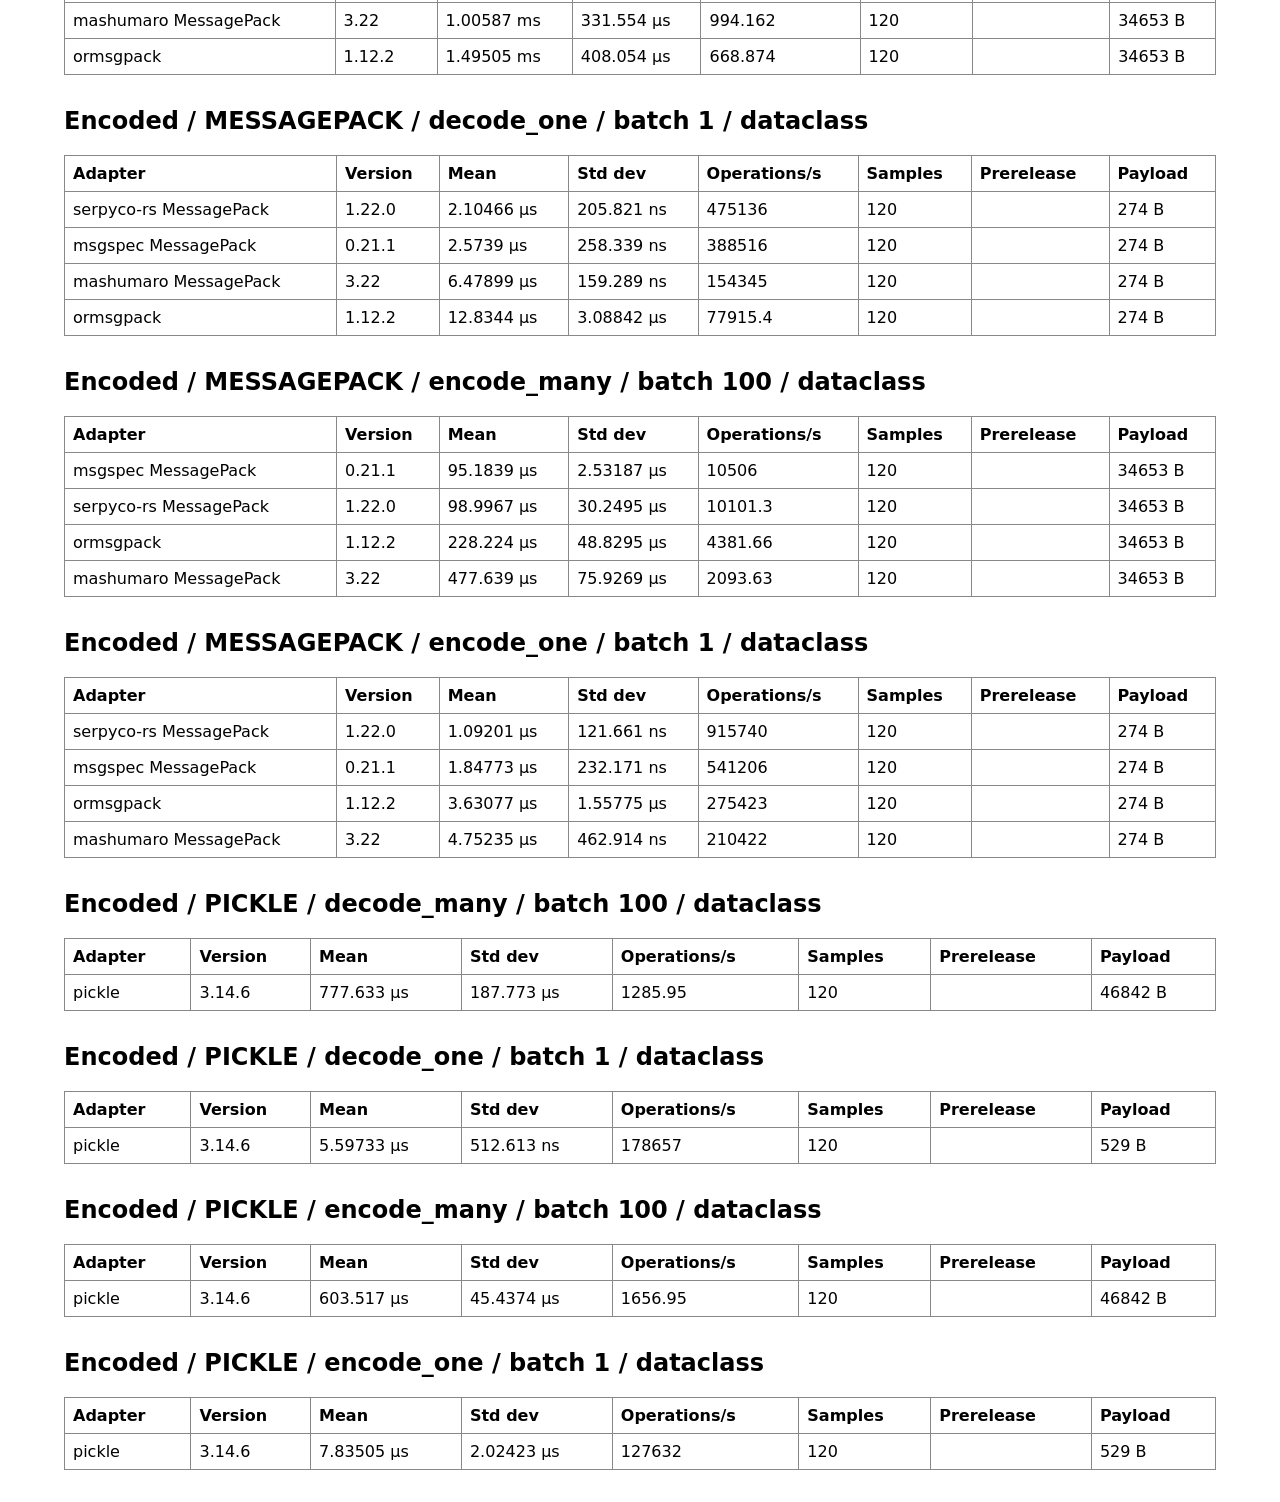
<file: results/reports/2026-09-13-cpython-3.14-encoded.html>
<!doctype html>
<html lang="en">
<head>
<meta charset="utf-8">
<meta name="viewport" content="width=device-width, initial-scale=1">
<title>Serialization benchmark results</title>
<style>:root { color-scheme: light dark; font-family: system-ui, sans-serif; }
body { margin: 2rem; }
main { margin: auto; max-width: 72rem; }
nav { display: flex; gap: 1rem; margin-block: 1rem 2rem; }
.warning { border-left: 0.3rem solid #c47f00; margin: 1.5rem 0; padding: 0.25rem 1rem; }
.warning h2 { margin-bottom: 0.25rem; }
.warning p { margin-top: 0; }
dl { display: grid; gap: 0.25rem 1rem; grid-template-columns: max-content 1fr; }
dt { font-weight: 700; }
dd { margin: 0; }
section { margin-block: 2rem; }
table { border-collapse: collapse; width: 100%; }
th, td { border: 1px solid #888; padding: 0.5rem; text-align: left; }
th { font-weight: 700; }
</style>
</head>
<body>
<main>
<h1>Serialization benchmark results</h1>
<nav aria-label="Benchmark reports"><a href="2026-09-13-cpython-3.14-primitive.html">Primitive results</a> <a href="2026-09-13-cpython-3.14-encoded.html">Encoded results</a></nav>
<aside class="warning" role="note"><h2>Comparison warning</h2><p>Results from different machines or runs are not directly comparable. pyperf flagged 47 of 48 benchmarks as potentially unstable. This noisy run should not be used for close comparisons.</p></aside>
<section><h2>Environment</h2><dl><dt>Python</dt><dd>3.14.6 (64-bit) (cpython)</dd>
<dt>Platform</dt><dd>macOS-15.5-arm64-arm-64bit-Mach-O</dd>
<dt>CPU model</dt><dd>Unknown</dd>
<dt>CPU count</dt><dd>8</dd>
<dt>Git revision</dt><dd>354bbe98fd7fb4a4c22d21509a430bb1931ef752</dd>
<dt>Benchmark version</dt><dd>0.1.0</dd>
<dt>GC policy</dt><dd>enabled</dd>
<dt>Run UTC</dt><dd>2026-09-13T19:45:06.276547+00:00</dd>
<dt>Unit</dt><dd>second</dd></dl></section>
<section><h2>Encoded / AVRO / decode_many / batch 100 / dataclass</h2><table><thead><tr><th scope="col">Adapter</th><th scope="col">Version</th><th scope="col">Mean</th><th scope="col">Std dev</th><th scope="col">Operations/s</th><th scope="col">Samples</th><th scope="col">Prerelease</th><th scope="col">Payload</th></tr></thead><tbody><tr><td>Avro</td><td>1.12.2</td><td>9.34133 ms</td><td>4.26218 ms</td><td>107.051</td><td>120</td><td></td><td>19413 B</td></tr></tbody></table></section>
<section><h2>Encoded / AVRO / decode_one / batch 1 / dataclass</h2><table><thead><tr><th scope="col">Adapter</th><th scope="col">Version</th><th scope="col">Mean</th><th scope="col">Std dev</th><th scope="col">Operations/s</th><th scope="col">Samples</th><th scope="col">Prerelease</th><th scope="col">Payload</th></tr></thead><tbody><tr><td>Avro</td><td>1.12.2</td><td>110.494 µs</td><td>45.0209 µs</td><td>9050.25</td><td>120</td><td></td><td>153 B</td></tr></tbody></table></section>
<section><h2>Encoded / AVRO / encode_many / batch 100 / dataclass</h2><table><thead><tr><th scope="col">Adapter</th><th scope="col">Version</th><th scope="col">Mean</th><th scope="col">Std dev</th><th scope="col">Operations/s</th><th scope="col">Samples</th><th scope="col">Prerelease</th><th scope="col">Payload</th></tr></thead><tbody><tr><td>Avro</td><td>1.12.2</td><td>14.6538 ms</td><td>4.66952 ms</td><td>68.2415</td><td>120</td><td></td><td>19413 B</td></tr></tbody></table></section>
<section><h2>Encoded / AVRO / encode_one / batch 1 / dataclass</h2><table><thead><tr><th scope="col">Adapter</th><th scope="col">Version</th><th scope="col">Mean</th><th scope="col">Std dev</th><th scope="col">Operations/s</th><th scope="col">Samples</th><th scope="col">Prerelease</th><th scope="col">Payload</th></tr></thead><tbody><tr><td>Avro</td><td>1.12.2</td><td>183.359 µs</td><td>41.3883 µs</td><td>5453.78</td><td>120</td><td></td><td>153 B</td></tr></tbody></table></section>
<section><h2>Encoded / JSON / decode_many / batch 100 / dataclass</h2><table><thead><tr><th scope="col">Adapter</th><th scope="col">Version</th><th scope="col">Mean</th><th scope="col">Std dev</th><th scope="col">Operations/s</th><th scope="col">Samples</th><th scope="col">Prerelease</th><th scope="col">Payload</th><th scope="col">Speed vs baseline (higher is faster)</th></tr></thead><tbody><tr><td>serpyco-rs JSON</td><td>1.22.0</td><td>506.005 µs</td><td>184.733 µs</td><td>1976.27</td><td>120</td><td></td><td>53091 B</td><td>2.57x</td></tr>
<tr><td>msgspec JSON</td><td>0.21.1</td><td>795.796 µs</td><td>470.457 µs</td><td>1256.6</td><td>120</td><td></td><td>53091 B</td><td>1.63x</td></tr>
<tr><td>orjson</td><td>3.12.0</td><td>1.13317 ms</td><td>41.8863 µs</td><td>882.481</td><td>120</td><td></td><td>53091 B</td><td>1.15x</td></tr>
<tr><td>stdlib json</td><td>3.14.6</td><td>1.29906 ms</td><td>51.655 µs</td><td>769.787</td><td>120</td><td></td><td>53091 B</td><td>1.00x</td></tr>
<tr><td>Pydantic v2 JSON</td><td>2.13.5</td><td>1.3676 ms</td><td>295.037 µs</td><td>731.208</td><td>120</td><td></td><td>53091 B</td><td>0.95x</td></tr>
<tr><td>mashumaro JSON</td><td>3.22</td><td>1.69806 ms</td><td>329.48 µs</td><td>588.907</td><td>120</td><td></td><td>62890 B</td><td>0.77x</td></tr></tbody></table></section>
<section><h2>Encoded / JSON / decode_one / batch 1 / dataclass</h2><table><thead><tr><th scope="col">Adapter</th><th scope="col">Version</th><th scope="col">Mean</th><th scope="col">Std dev</th><th scope="col">Operations/s</th><th scope="col">Samples</th><th scope="col">Prerelease</th><th scope="col">Payload</th><th scope="col">Speed vs baseline (higher is faster)</th></tr></thead><tbody><tr><td>msgspec JSON</td><td>0.21.1</td><td>3.49991 µs</td><td>466.973 ns</td><td>285721</td><td>120</td><td></td><td>487 B</td><td>4.18x</td></tr>
<tr><td>serpyco-rs JSON</td><td>1.22.0</td><td>5.80227 µs</td><td>2.07368 µs</td><td>172346</td><td>120</td><td></td><td>487 B</td><td>2.52x</td></tr>
<tr><td>orjson</td><td>3.12.0</td><td>8.06363 µs</td><td>795.214 ns</td><td>124014</td><td>120</td><td></td><td>487 B</td><td>1.82x</td></tr>
<tr><td>Pydantic v2 JSON</td><td>2.13.5</td><td>8.20334 µs</td><td>867.558 ns</td><td>121902</td><td>120</td><td></td><td>487 B</td><td>1.78x</td></tr>
<tr><td>mashumaro JSON</td><td>3.22</td><td>13.7959 µs</td><td>1.89666 µs</td><td>72485.3</td><td>120</td><td></td><td>584 B</td><td>1.06x</td></tr>
<tr><td>stdlib json</td><td>3.14.6</td><td>14.638 µs</td><td>7.98278 µs</td><td>68315.3</td><td>120</td><td></td><td>487 B</td><td>1.00x</td></tr></tbody></table></section>
<section><h2>Encoded / JSON / encode_many / batch 100 / dataclass</h2><table><thead><tr><th scope="col">Adapter</th><th scope="col">Version</th><th scope="col">Mean</th><th scope="col">Std dev</th><th scope="col">Operations/s</th><th scope="col">Samples</th><th scope="col">Prerelease</th><th scope="col">Payload</th><th scope="col">Speed vs baseline (higher is faster)</th></tr></thead><tbody><tr><td>orjson</td><td>3.12.0</td><td>94.3509 µs</td><td>3.23088 µs</td><td>10598.7</td><td>120</td><td></td><td>53091 B</td><td>16.35x</td></tr>
<tr><td>msgspec JSON</td><td>0.21.1</td><td>170.965 µs</td><td>47.4382 µs</td><td>5849.16</td><td>120</td><td></td><td>53091 B</td><td>9.02x</td></tr>
<tr><td>serpyco-rs JSON</td><td>1.22.0</td><td>228.294 µs</td><td>169.872 µs</td><td>4380.32</td><td>120</td><td></td><td>53091 B</td><td>6.76x</td></tr>
<tr><td>Pydantic v2 JSON</td><td>2.13.5</td><td>357.611 µs</td><td>27.5604 µs</td><td>2796.33</td><td>120</td><td></td><td>53091 B</td><td>4.31x</td></tr>
<tr><td>mashumaro JSON</td><td>3.22</td><td>977.036 µs</td><td>129.412 µs</td><td>1023.5</td><td>120</td><td></td><td>62890 B</td><td>1.58x</td></tr>
<tr><td>stdlib json</td><td>3.14.6</td><td>1.54295 ms</td><td>1.79893 ms</td><td>648.107</td><td>120</td><td></td><td>53091 B</td><td>1.00x</td></tr></tbody></table></section>
<section><h2>Encoded / JSON / encode_one / batch 1 / dataclass</h2><table><thead><tr><th scope="col">Adapter</th><th scope="col">Version</th><th scope="col">Mean</th><th scope="col">Std dev</th><th scope="col">Operations/s</th><th scope="col">Samples</th><th scope="col">Prerelease</th><th scope="col">Payload</th><th scope="col">Speed vs baseline (higher is faster)</th></tr></thead><tbody><tr><td>orjson</td><td>3.12.0</td><td>930.054 ns</td><td>77.5022 ns</td><td>1.07521e+06</td><td>120</td><td></td><td>487 B</td><td>9.17x</td></tr>
<tr><td>msgspec JSON</td><td>0.21.1</td><td>1.51777 µs</td><td>122.501 ns</td><td>658861</td><td>120</td><td></td><td>487 B</td><td>5.62x</td></tr>
<tr><td>serpyco-rs JSON</td><td>1.22.0</td><td>3.08171 µs</td><td>1.61473 µs</td><td>324495</td><td>120</td><td></td><td>487 B</td><td>2.77x</td></tr>
<tr><td>Pydantic v2 JSON</td><td>2.13.5</td><td>6.0348 µs</td><td>2.04111 µs</td><td>165706</td><td>120</td><td></td><td>487 B</td><td>1.41x</td></tr>
<tr><td>stdlib json</td><td>3.14.6</td><td>8.53035 µs</td><td>1.32526 µs</td><td>117228</td><td>120</td><td></td><td>487 B</td><td>1.00x</td></tr>
<tr><td>mashumaro JSON</td><td>3.22</td><td>12.4858 µs</td><td>2.37453 µs</td><td>80091.1</td><td>120</td><td></td><td>584 B</td><td>0.68x</td></tr></tbody></table></section>
<section><h2>Encoded / MESSAGEPACK / decode_many / batch 100 / dataclass</h2><table><thead><tr><th scope="col">Adapter</th><th scope="col">Version</th><th scope="col">Mean</th><th scope="col">Std dev</th><th scope="col">Operations/s</th><th scope="col">Samples</th><th scope="col">Prerelease</th><th scope="col">Payload</th></tr></thead><tbody><tr><td>serpyco-rs MessagePack</td><td>1.22.0</td><td>240.071 µs</td><td>68.6764 µs</td><td>4165.43</td><td>120</td><td></td><td>34653 B</td></tr>
<tr><td>msgspec MessagePack</td><td>0.21.1</td><td>319.171 µs</td><td>267.792 µs</td><td>3133.11</td><td>120</td><td></td><td>34653 B</td></tr>
<tr><td>mashumaro MessagePack</td><td>3.22</td><td>1.00587 ms</td><td>331.554 µs</td><td>994.162</td><td>120</td><td></td><td>34653 B</td></tr>
<tr><td>ormsgpack</td><td>1.12.2</td><td>1.49505 ms</td><td>408.054 µs</td><td>668.874</td><td>120</td><td></td><td>34653 B</td></tr></tbody></table></section>
<section><h2>Encoded / MESSAGEPACK / decode_one / batch 1 / dataclass</h2><table><thead><tr><th scope="col">Adapter</th><th scope="col">Version</th><th scope="col">Mean</th><th scope="col">Std dev</th><th scope="col">Operations/s</th><th scope="col">Samples</th><th scope="col">Prerelease</th><th scope="col">Payload</th></tr></thead><tbody><tr><td>serpyco-rs MessagePack</td><td>1.22.0</td><td>2.10466 µs</td><td>205.821 ns</td><td>475136</td><td>120</td><td></td><td>274 B</td></tr>
<tr><td>msgspec MessagePack</td><td>0.21.1</td><td>2.5739 µs</td><td>258.339 ns</td><td>388516</td><td>120</td><td></td><td>274 B</td></tr>
<tr><td>mashumaro MessagePack</td><td>3.22</td><td>6.47899 µs</td><td>159.289 ns</td><td>154345</td><td>120</td><td></td><td>274 B</td></tr>
<tr><td>ormsgpack</td><td>1.12.2</td><td>12.8344 µs</td><td>3.08842 µs</td><td>77915.4</td><td>120</td><td></td><td>274 B</td></tr></tbody></table></section>
<section><h2>Encoded / MESSAGEPACK / encode_many / batch 100 / dataclass</h2><table><thead><tr><th scope="col">Adapter</th><th scope="col">Version</th><th scope="col">Mean</th><th scope="col">Std dev</th><th scope="col">Operations/s</th><th scope="col">Samples</th><th scope="col">Prerelease</th><th scope="col">Payload</th></tr></thead><tbody><tr><td>msgspec MessagePack</td><td>0.21.1</td><td>95.1839 µs</td><td>2.53187 µs</td><td>10506</td><td>120</td><td></td><td>34653 B</td></tr>
<tr><td>serpyco-rs MessagePack</td><td>1.22.0</td><td>98.9967 µs</td><td>30.2495 µs</td><td>10101.3</td><td>120</td><td></td><td>34653 B</td></tr>
<tr><td>ormsgpack</td><td>1.12.2</td><td>228.224 µs</td><td>48.8295 µs</td><td>4381.66</td><td>120</td><td></td><td>34653 B</td></tr>
<tr><td>mashumaro MessagePack</td><td>3.22</td><td>477.639 µs</td><td>75.9269 µs</td><td>2093.63</td><td>120</td><td></td><td>34653 B</td></tr></tbody></table></section>
<section><h2>Encoded / MESSAGEPACK / encode_one / batch 1 / dataclass</h2><table><thead><tr><th scope="col">Adapter</th><th scope="col">Version</th><th scope="col">Mean</th><th scope="col">Std dev</th><th scope="col">Operations/s</th><th scope="col">Samples</th><th scope="col">Prerelease</th><th scope="col">Payload</th></tr></thead><tbody><tr><td>serpyco-rs MessagePack</td><td>1.22.0</td><td>1.09201 µs</td><td>121.661 ns</td><td>915740</td><td>120</td><td></td><td>274 B</td></tr>
<tr><td>msgspec MessagePack</td><td>0.21.1</td><td>1.84773 µs</td><td>232.171 ns</td><td>541206</td><td>120</td><td></td><td>274 B</td></tr>
<tr><td>ormsgpack</td><td>1.12.2</td><td>3.63077 µs</td><td>1.55775 µs</td><td>275423</td><td>120</td><td></td><td>274 B</td></tr>
<tr><td>mashumaro MessagePack</td><td>3.22</td><td>4.75235 µs</td><td>462.914 ns</td><td>210422</td><td>120</td><td></td><td>274 B</td></tr></tbody></table></section>
<section><h2>Encoded / PICKLE / decode_many / batch 100 / dataclass</h2><table><thead><tr><th scope="col">Adapter</th><th scope="col">Version</th><th scope="col">Mean</th><th scope="col">Std dev</th><th scope="col">Operations/s</th><th scope="col">Samples</th><th scope="col">Prerelease</th><th scope="col">Payload</th></tr></thead><tbody><tr><td>pickle</td><td>3.14.6</td><td>777.633 µs</td><td>187.773 µs</td><td>1285.95</td><td>120</td><td></td><td>46842 B</td></tr></tbody></table></section>
<section><h2>Encoded / PICKLE / decode_one / batch 1 / dataclass</h2><table><thead><tr><th scope="col">Adapter</th><th scope="col">Version</th><th scope="col">Mean</th><th scope="col">Std dev</th><th scope="col">Operations/s</th><th scope="col">Samples</th><th scope="col">Prerelease</th><th scope="col">Payload</th></tr></thead><tbody><tr><td>pickle</td><td>3.14.6</td><td>5.59733 µs</td><td>512.613 ns</td><td>178657</td><td>120</td><td></td><td>529 B</td></tr></tbody></table></section>
<section><h2>Encoded / PICKLE / encode_many / batch 100 / dataclass</h2><table><thead><tr><th scope="col">Adapter</th><th scope="col">Version</th><th scope="col">Mean</th><th scope="col">Std dev</th><th scope="col">Operations/s</th><th scope="col">Samples</th><th scope="col">Prerelease</th><th scope="col">Payload</th></tr></thead><tbody><tr><td>pickle</td><td>3.14.6</td><td>603.517 µs</td><td>45.4374 µs</td><td>1656.95</td><td>120</td><td></td><td>46842 B</td></tr></tbody></table></section>
<section><h2>Encoded / PICKLE / encode_one / batch 1 / dataclass</h2><table><thead><tr><th scope="col">Adapter</th><th scope="col">Version</th><th scope="col">Mean</th><th scope="col">Std dev</th><th scope="col">Operations/s</th><th scope="col">Samples</th><th scope="col">Prerelease</th><th scope="col">Payload</th></tr></thead><tbody><tr><td>pickle</td><td>3.14.6</td><td>7.83505 µs</td><td>2.02423 µs</td><td>127632</td><td>120</td><td></td><td>529 B</td></tr></tbody></table></section>
</main>
</body>
</html>
</file>
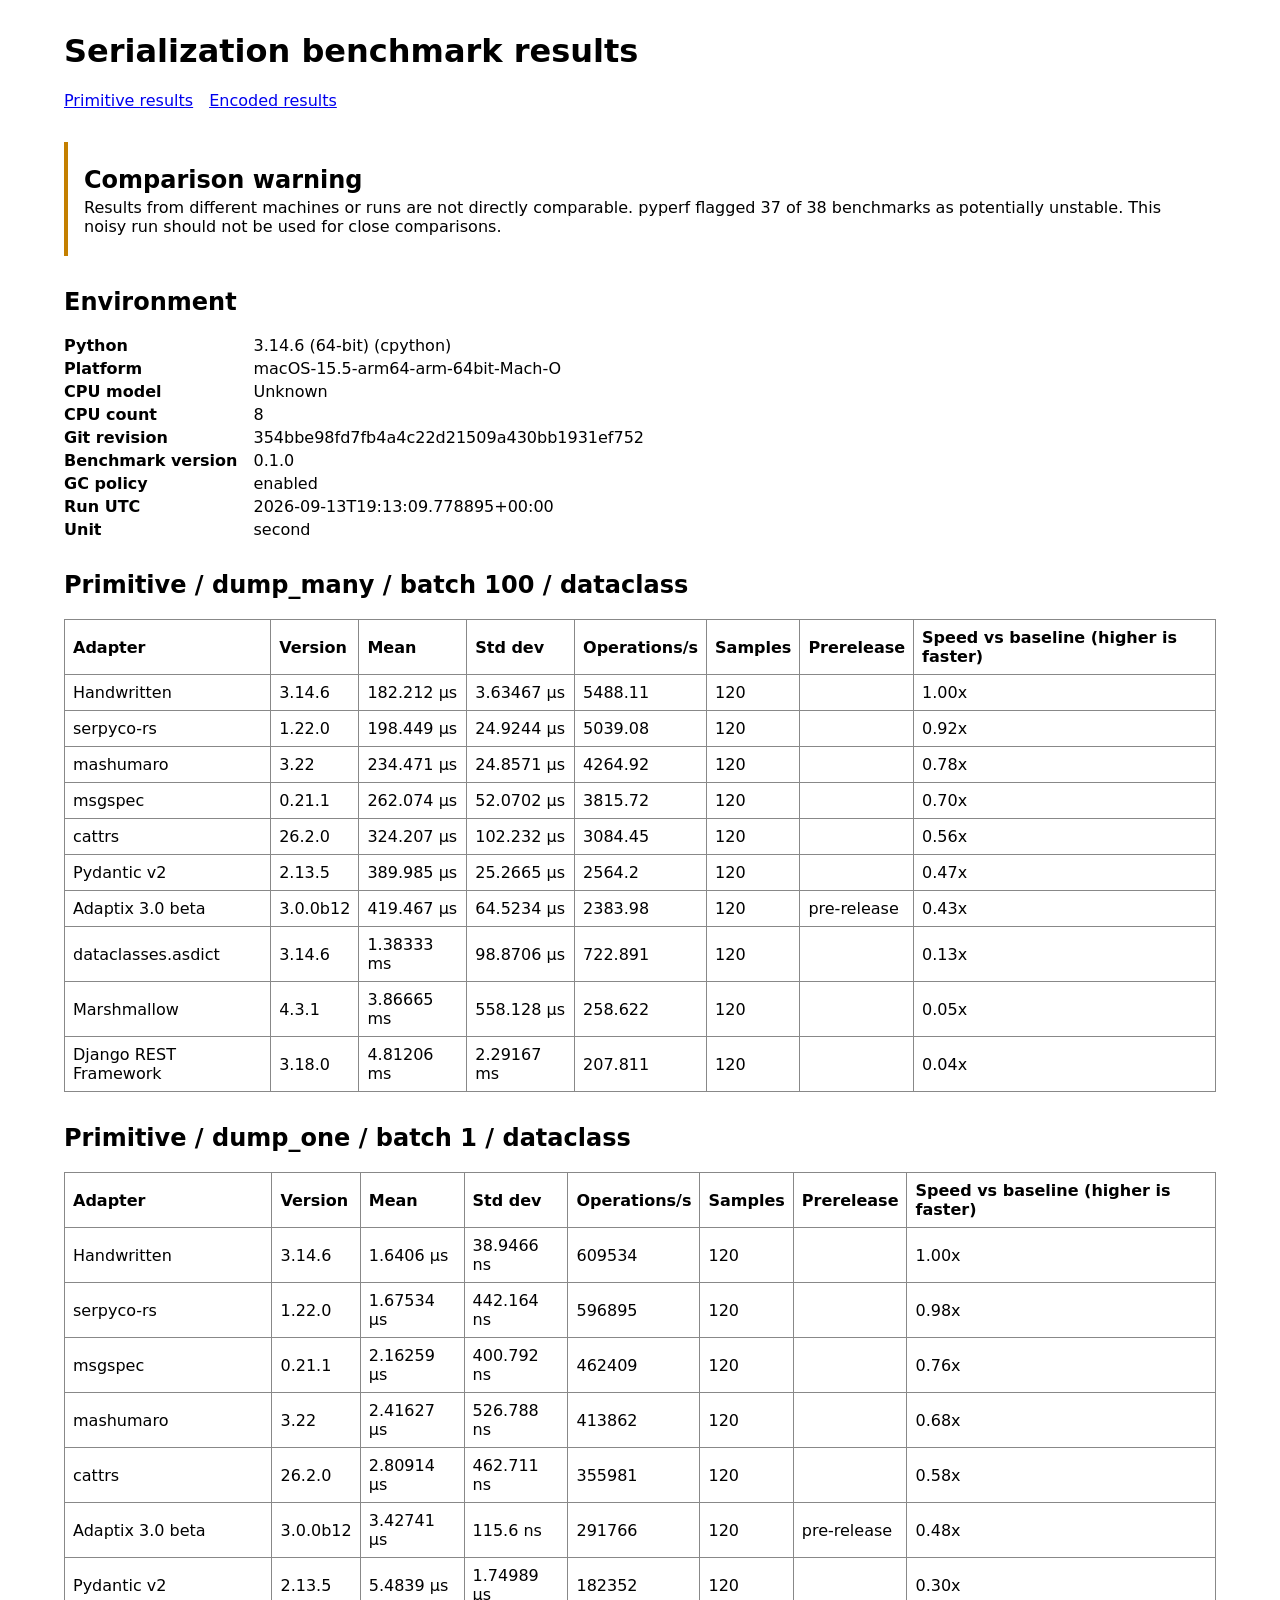
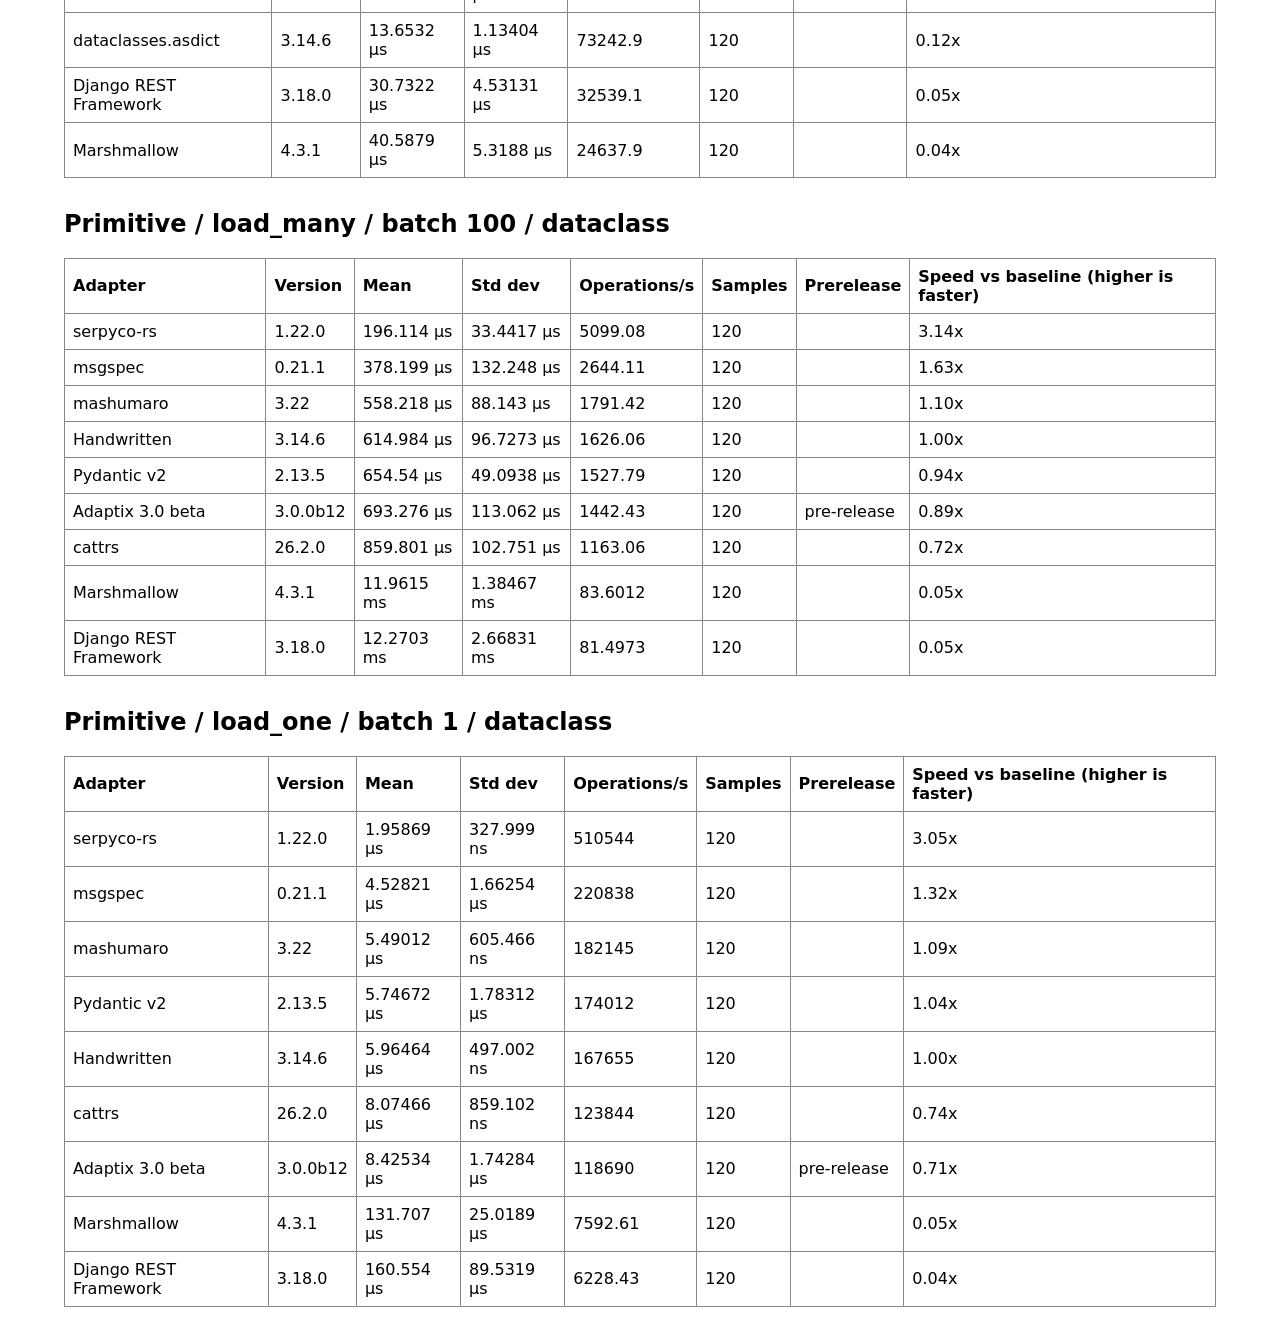
<file: results/reports/2026-09-13-cpython-3.14-primitive.html>
<!doctype html>
<html lang="en">
<head>
<meta charset="utf-8">
<meta name="viewport" content="width=device-width, initial-scale=1">
<title>Serialization benchmark results</title>
<style>:root { color-scheme: light dark; font-family: system-ui, sans-serif; }
body { margin: 2rem; }
main { margin: auto; max-width: 72rem; }
nav { display: flex; gap: 1rem; margin-block: 1rem 2rem; }
.warning { border-left: 0.3rem solid #c47f00; margin: 1.5rem 0; padding: 0.25rem 1rem; }
.warning h2 { margin-bottom: 0.25rem; }
.warning p { margin-top: 0; }
dl { display: grid; gap: 0.25rem 1rem; grid-template-columns: max-content 1fr; }
dt { font-weight: 700; }
dd { margin: 0; }
section { margin-block: 2rem; }
table { border-collapse: collapse; width: 100%; }
th, td { border: 1px solid #888; padding: 0.5rem; text-align: left; }
th { font-weight: 700; }
</style>
</head>
<body>
<main>
<h1>Serialization benchmark results</h1>
<nav aria-label="Benchmark reports"><a href="2026-09-13-cpython-3.14-primitive.html">Primitive results</a> <a href="2026-09-13-cpython-3.14-encoded.html">Encoded results</a></nav>
<aside class="warning" role="note"><h2>Comparison warning</h2><p>Results from different machines or runs are not directly comparable. pyperf flagged 37 of 38 benchmarks as potentially unstable. This noisy run should not be used for close comparisons.</p></aside>
<section><h2>Environment</h2><dl><dt>Python</dt><dd>3.14.6 (64-bit) (cpython)</dd>
<dt>Platform</dt><dd>macOS-15.5-arm64-arm-64bit-Mach-O</dd>
<dt>CPU model</dt><dd>Unknown</dd>
<dt>CPU count</dt><dd>8</dd>
<dt>Git revision</dt><dd>354bbe98fd7fb4a4c22d21509a430bb1931ef752</dd>
<dt>Benchmark version</dt><dd>0.1.0</dd>
<dt>GC policy</dt><dd>enabled</dd>
<dt>Run UTC</dt><dd>2026-09-13T19:13:09.778895+00:00</dd>
<dt>Unit</dt><dd>second</dd></dl></section>
<section><h2>Primitive / dump_many / batch 100 / dataclass</h2><table><thead><tr><th scope="col">Adapter</th><th scope="col">Version</th><th scope="col">Mean</th><th scope="col">Std dev</th><th scope="col">Operations/s</th><th scope="col">Samples</th><th scope="col">Prerelease</th><th scope="col">Speed vs baseline (higher is faster)</th></tr></thead><tbody><tr><td>Handwritten</td><td>3.14.6</td><td>182.212 µs</td><td>3.63467 µs</td><td>5488.11</td><td>120</td><td></td><td>1.00x</td></tr>
<tr><td>serpyco-rs</td><td>1.22.0</td><td>198.449 µs</td><td>24.9244 µs</td><td>5039.08</td><td>120</td><td></td><td>0.92x</td></tr>
<tr><td>mashumaro</td><td>3.22</td><td>234.471 µs</td><td>24.8571 µs</td><td>4264.92</td><td>120</td><td></td><td>0.78x</td></tr>
<tr><td>msgspec</td><td>0.21.1</td><td>262.074 µs</td><td>52.0702 µs</td><td>3815.72</td><td>120</td><td></td><td>0.70x</td></tr>
<tr><td>cattrs</td><td>26.2.0</td><td>324.207 µs</td><td>102.232 µs</td><td>3084.45</td><td>120</td><td></td><td>0.56x</td></tr>
<tr><td>Pydantic v2</td><td>2.13.5</td><td>389.985 µs</td><td>25.2665 µs</td><td>2564.2</td><td>120</td><td></td><td>0.47x</td></tr>
<tr><td>Adaptix 3.0 beta</td><td>3.0.0b12</td><td>419.467 µs</td><td>64.5234 µs</td><td>2383.98</td><td>120</td><td>pre-release</td><td>0.43x</td></tr>
<tr><td>dataclasses.asdict</td><td>3.14.6</td><td>1.38333 ms</td><td>98.8706 µs</td><td>722.891</td><td>120</td><td></td><td>0.13x</td></tr>
<tr><td>Marshmallow</td><td>4.3.1</td><td>3.86665 ms</td><td>558.128 µs</td><td>258.622</td><td>120</td><td></td><td>0.05x</td></tr>
<tr><td>Django REST Framework</td><td>3.18.0</td><td>4.81206 ms</td><td>2.29167 ms</td><td>207.811</td><td>120</td><td></td><td>0.04x</td></tr></tbody></table></section>
<section><h2>Primitive / dump_one / batch 1 / dataclass</h2><table><thead><tr><th scope="col">Adapter</th><th scope="col">Version</th><th scope="col">Mean</th><th scope="col">Std dev</th><th scope="col">Operations/s</th><th scope="col">Samples</th><th scope="col">Prerelease</th><th scope="col">Speed vs baseline (higher is faster)</th></tr></thead><tbody><tr><td>Handwritten</td><td>3.14.6</td><td>1.6406 µs</td><td>38.9466 ns</td><td>609534</td><td>120</td><td></td><td>1.00x</td></tr>
<tr><td>serpyco-rs</td><td>1.22.0</td><td>1.67534 µs</td><td>442.164 ns</td><td>596895</td><td>120</td><td></td><td>0.98x</td></tr>
<tr><td>msgspec</td><td>0.21.1</td><td>2.16259 µs</td><td>400.792 ns</td><td>462409</td><td>120</td><td></td><td>0.76x</td></tr>
<tr><td>mashumaro</td><td>3.22</td><td>2.41627 µs</td><td>526.788 ns</td><td>413862</td><td>120</td><td></td><td>0.68x</td></tr>
<tr><td>cattrs</td><td>26.2.0</td><td>2.80914 µs</td><td>462.711 ns</td><td>355981</td><td>120</td><td></td><td>0.58x</td></tr>
<tr><td>Adaptix 3.0 beta</td><td>3.0.0b12</td><td>3.42741 µs</td><td>115.6 ns</td><td>291766</td><td>120</td><td>pre-release</td><td>0.48x</td></tr>
<tr><td>Pydantic v2</td><td>2.13.5</td><td>5.4839 µs</td><td>1.74989 µs</td><td>182352</td><td>120</td><td></td><td>0.30x</td></tr>
<tr><td>dataclasses.asdict</td><td>3.14.6</td><td>13.6532 µs</td><td>1.13404 µs</td><td>73242.9</td><td>120</td><td></td><td>0.12x</td></tr>
<tr><td>Django REST Framework</td><td>3.18.0</td><td>30.7322 µs</td><td>4.53131 µs</td><td>32539.1</td><td>120</td><td></td><td>0.05x</td></tr>
<tr><td>Marshmallow</td><td>4.3.1</td><td>40.5879 µs</td><td>5.3188 µs</td><td>24637.9</td><td>120</td><td></td><td>0.04x</td></tr></tbody></table></section>
<section><h2>Primitive / load_many / batch 100 / dataclass</h2><table><thead><tr><th scope="col">Adapter</th><th scope="col">Version</th><th scope="col">Mean</th><th scope="col">Std dev</th><th scope="col">Operations/s</th><th scope="col">Samples</th><th scope="col">Prerelease</th><th scope="col">Speed vs baseline (higher is faster)</th></tr></thead><tbody><tr><td>serpyco-rs</td><td>1.22.0</td><td>196.114 µs</td><td>33.4417 µs</td><td>5099.08</td><td>120</td><td></td><td>3.14x</td></tr>
<tr><td>msgspec</td><td>0.21.1</td><td>378.199 µs</td><td>132.248 µs</td><td>2644.11</td><td>120</td><td></td><td>1.63x</td></tr>
<tr><td>mashumaro</td><td>3.22</td><td>558.218 µs</td><td>88.143 µs</td><td>1791.42</td><td>120</td><td></td><td>1.10x</td></tr>
<tr><td>Handwritten</td><td>3.14.6</td><td>614.984 µs</td><td>96.7273 µs</td><td>1626.06</td><td>120</td><td></td><td>1.00x</td></tr>
<tr><td>Pydantic v2</td><td>2.13.5</td><td>654.54 µs</td><td>49.0938 µs</td><td>1527.79</td><td>120</td><td></td><td>0.94x</td></tr>
<tr><td>Adaptix 3.0 beta</td><td>3.0.0b12</td><td>693.276 µs</td><td>113.062 µs</td><td>1442.43</td><td>120</td><td>pre-release</td><td>0.89x</td></tr>
<tr><td>cattrs</td><td>26.2.0</td><td>859.801 µs</td><td>102.751 µs</td><td>1163.06</td><td>120</td><td></td><td>0.72x</td></tr>
<tr><td>Marshmallow</td><td>4.3.1</td><td>11.9615 ms</td><td>1.38467 ms</td><td>83.6012</td><td>120</td><td></td><td>0.05x</td></tr>
<tr><td>Django REST Framework</td><td>3.18.0</td><td>12.2703 ms</td><td>2.66831 ms</td><td>81.4973</td><td>120</td><td></td><td>0.05x</td></tr></tbody></table></section>
<section><h2>Primitive / load_one / batch 1 / dataclass</h2><table><thead><tr><th scope="col">Adapter</th><th scope="col">Version</th><th scope="col">Mean</th><th scope="col">Std dev</th><th scope="col">Operations/s</th><th scope="col">Samples</th><th scope="col">Prerelease</th><th scope="col">Speed vs baseline (higher is faster)</th></tr></thead><tbody><tr><td>serpyco-rs</td><td>1.22.0</td><td>1.95869 µs</td><td>327.999 ns</td><td>510544</td><td>120</td><td></td><td>3.05x</td></tr>
<tr><td>msgspec</td><td>0.21.1</td><td>4.52821 µs</td><td>1.66254 µs</td><td>220838</td><td>120</td><td></td><td>1.32x</td></tr>
<tr><td>mashumaro</td><td>3.22</td><td>5.49012 µs</td><td>605.466 ns</td><td>182145</td><td>120</td><td></td><td>1.09x</td></tr>
<tr><td>Pydantic v2</td><td>2.13.5</td><td>5.74672 µs</td><td>1.78312 µs</td><td>174012</td><td>120</td><td></td><td>1.04x</td></tr>
<tr><td>Handwritten</td><td>3.14.6</td><td>5.96464 µs</td><td>497.002 ns</td><td>167655</td><td>120</td><td></td><td>1.00x</td></tr>
<tr><td>cattrs</td><td>26.2.0</td><td>8.07466 µs</td><td>859.102 ns</td><td>123844</td><td>120</td><td></td><td>0.74x</td></tr>
<tr><td>Adaptix 3.0 beta</td><td>3.0.0b12</td><td>8.42534 µs</td><td>1.74284 µs</td><td>118690</td><td>120</td><td>pre-release</td><td>0.71x</td></tr>
<tr><td>Marshmallow</td><td>4.3.1</td><td>131.707 µs</td><td>25.0189 µs</td><td>7592.61</td><td>120</td><td></td><td>0.05x</td></tr>
<tr><td>Django REST Framework</td><td>3.18.0</td><td>160.554 µs</td><td>89.5319 µs</td><td>6228.43</td><td>120</td><td></td><td>0.04x</td></tr></tbody></table></section>
</main>
</body>
</html>
</file>
